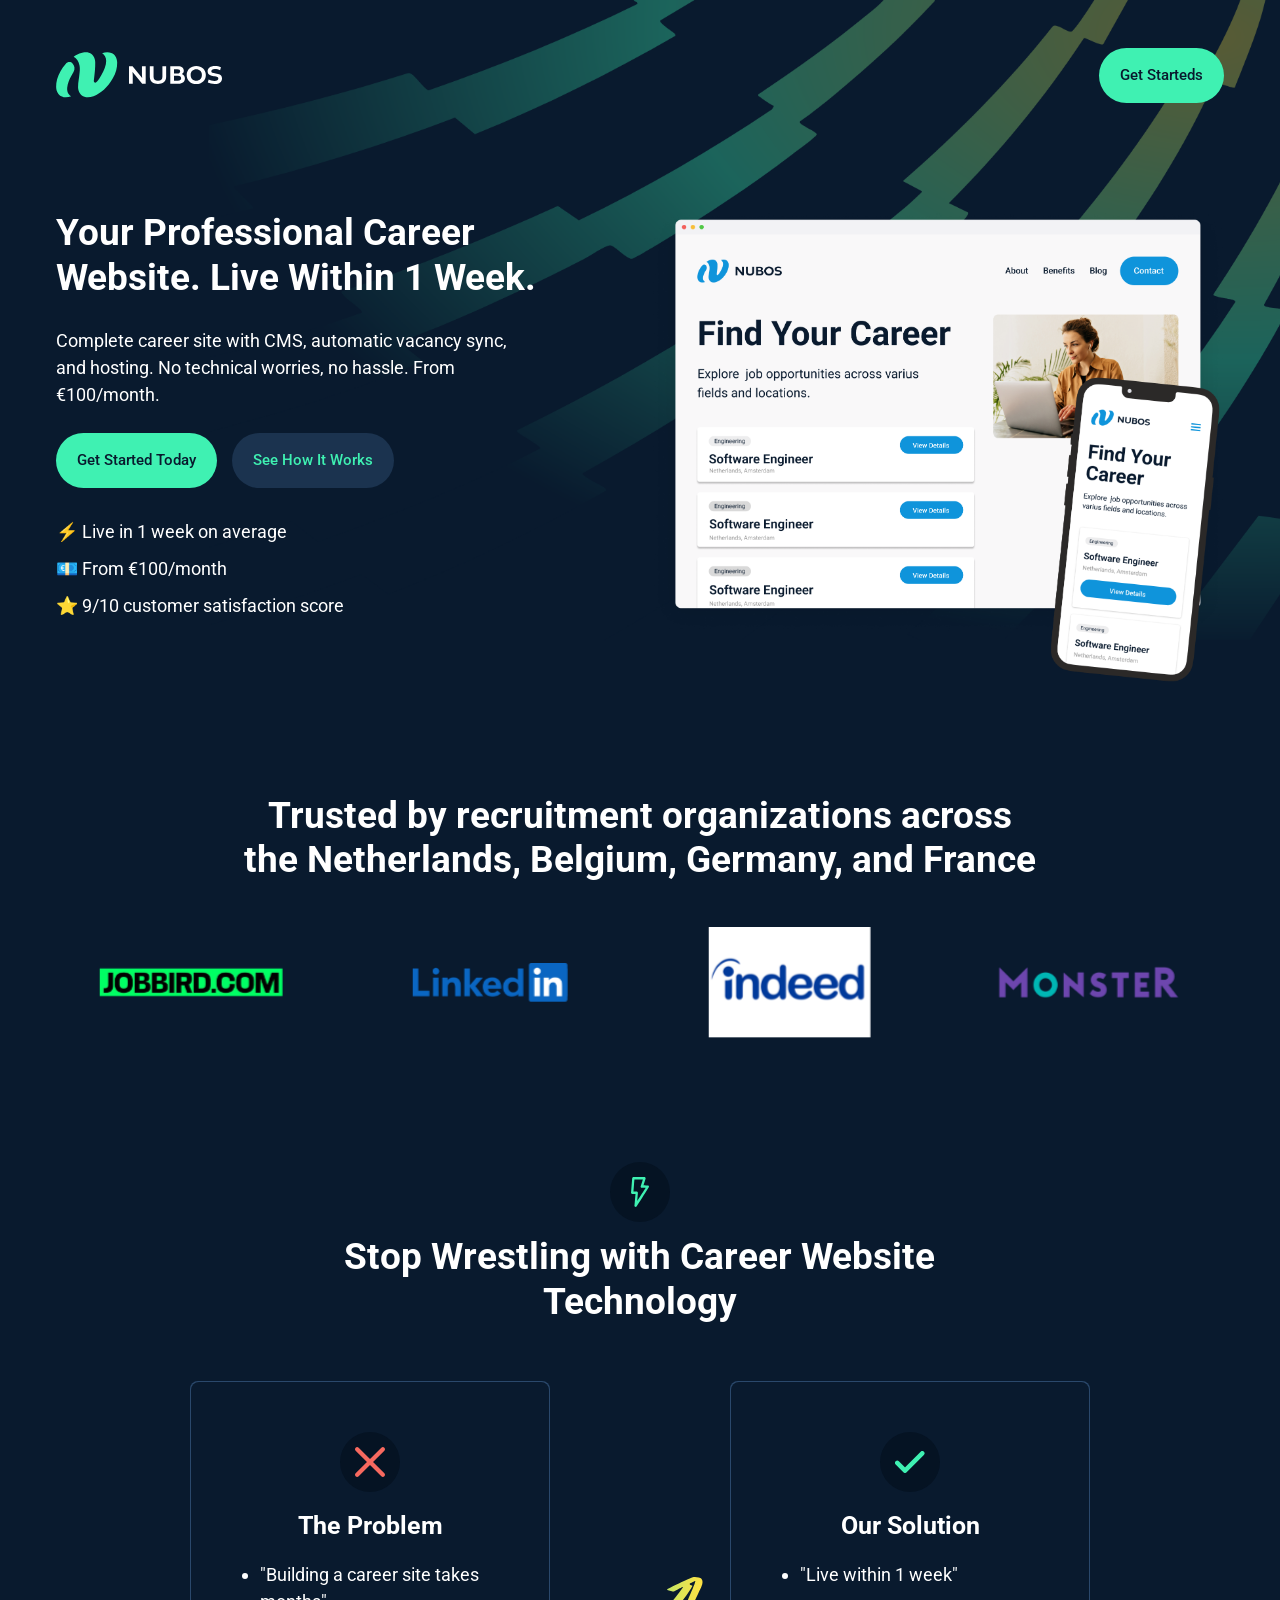
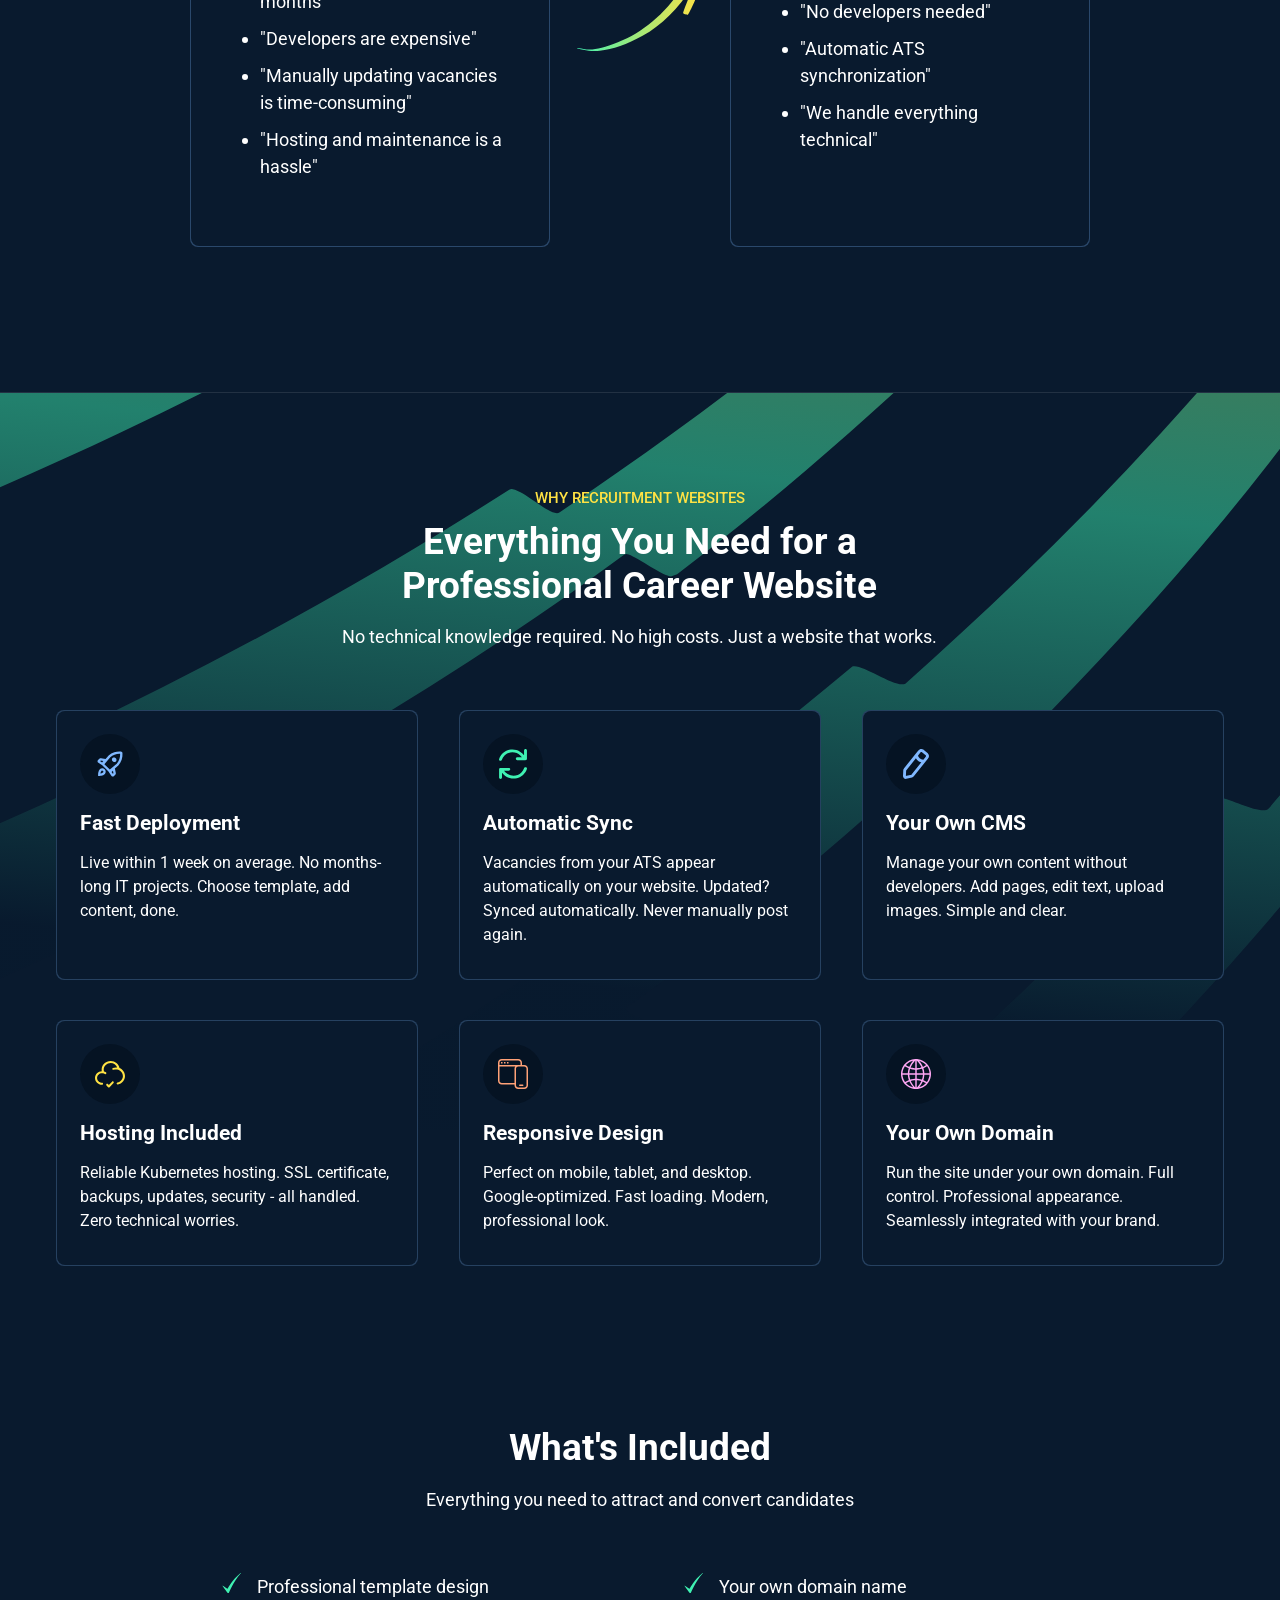
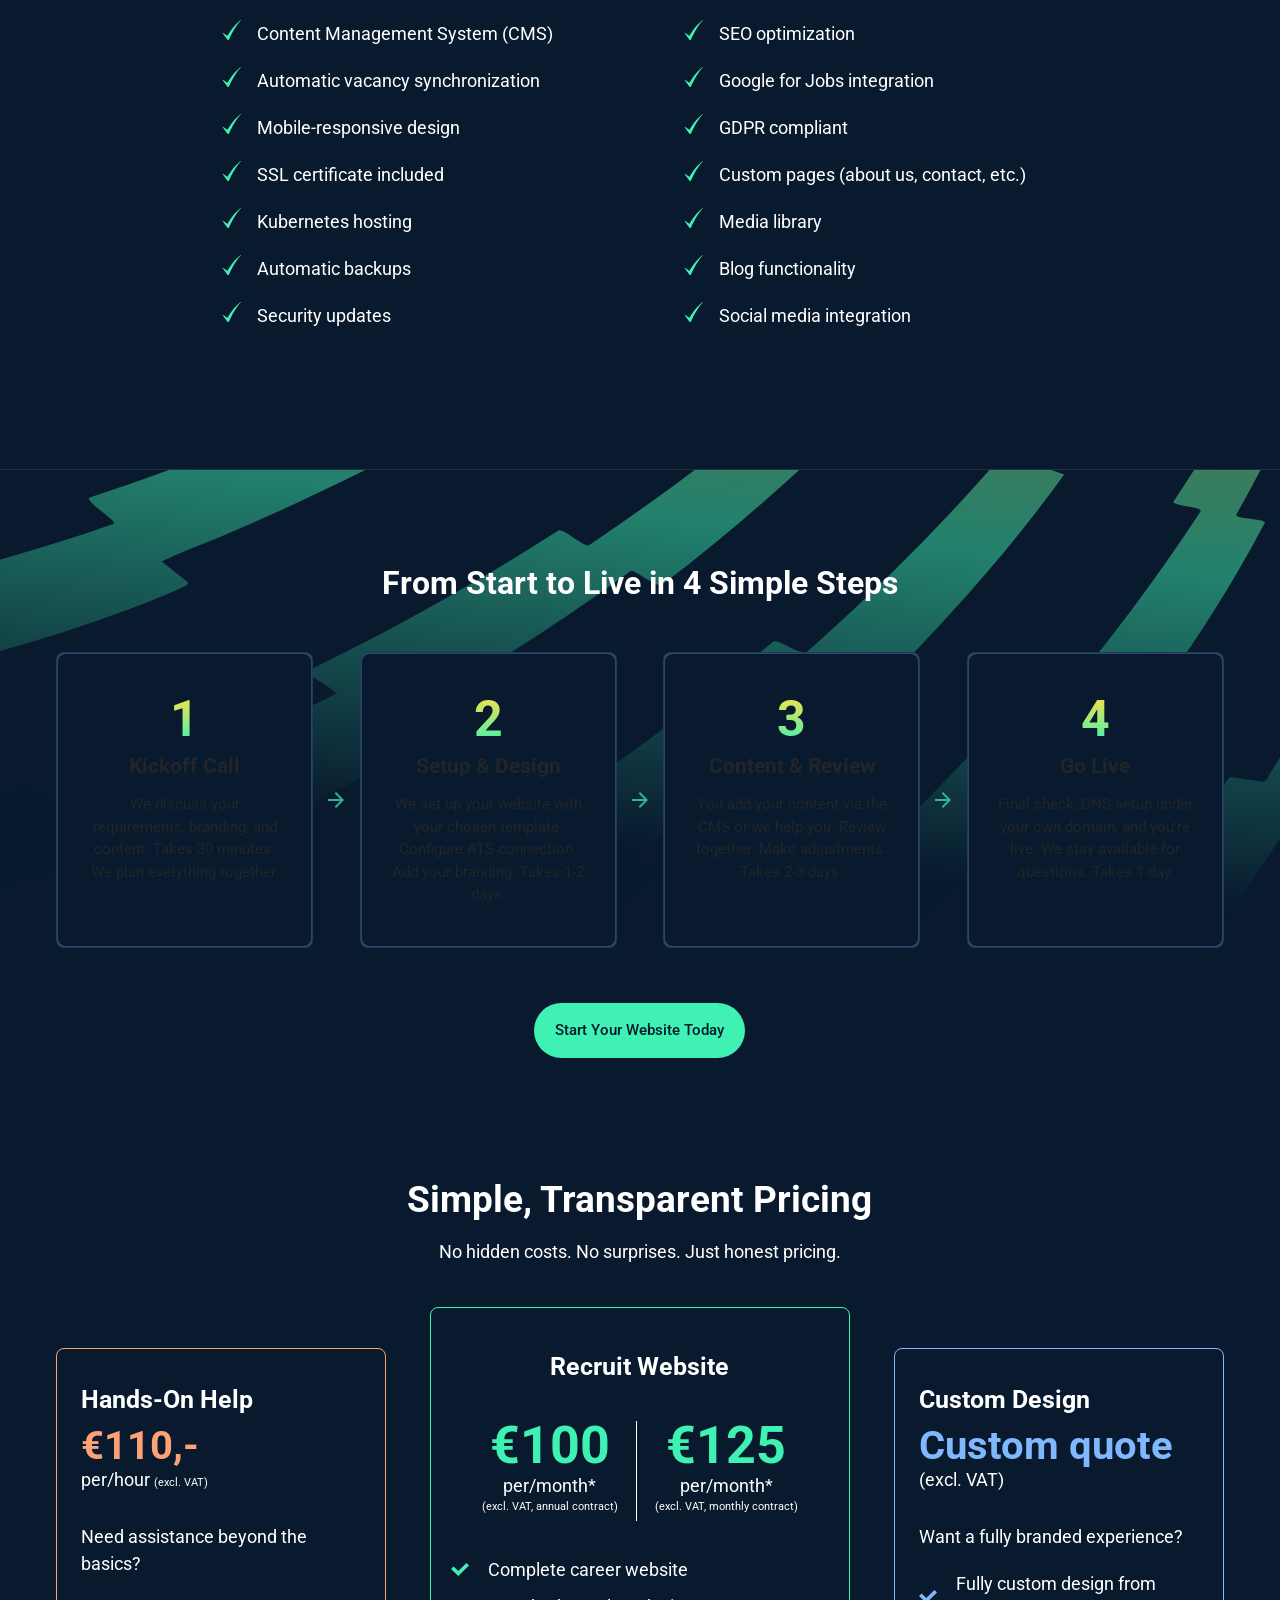
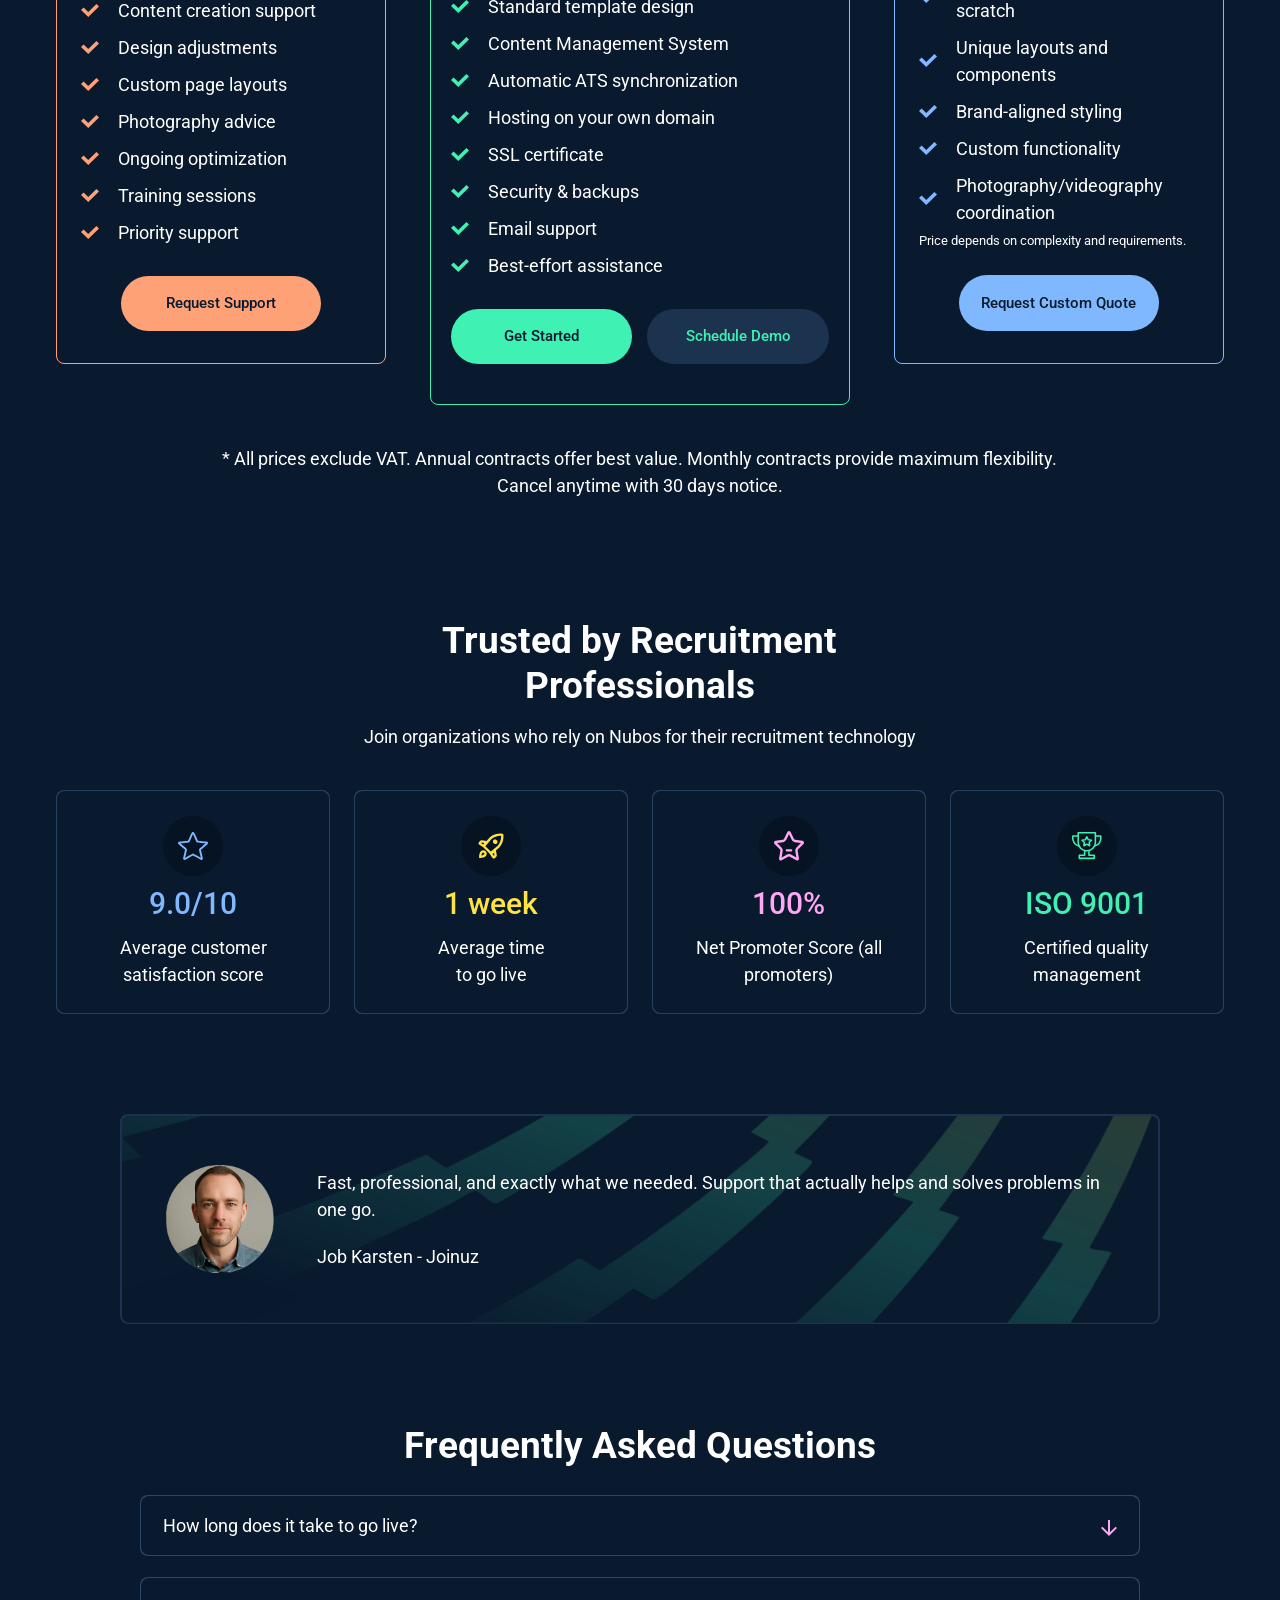
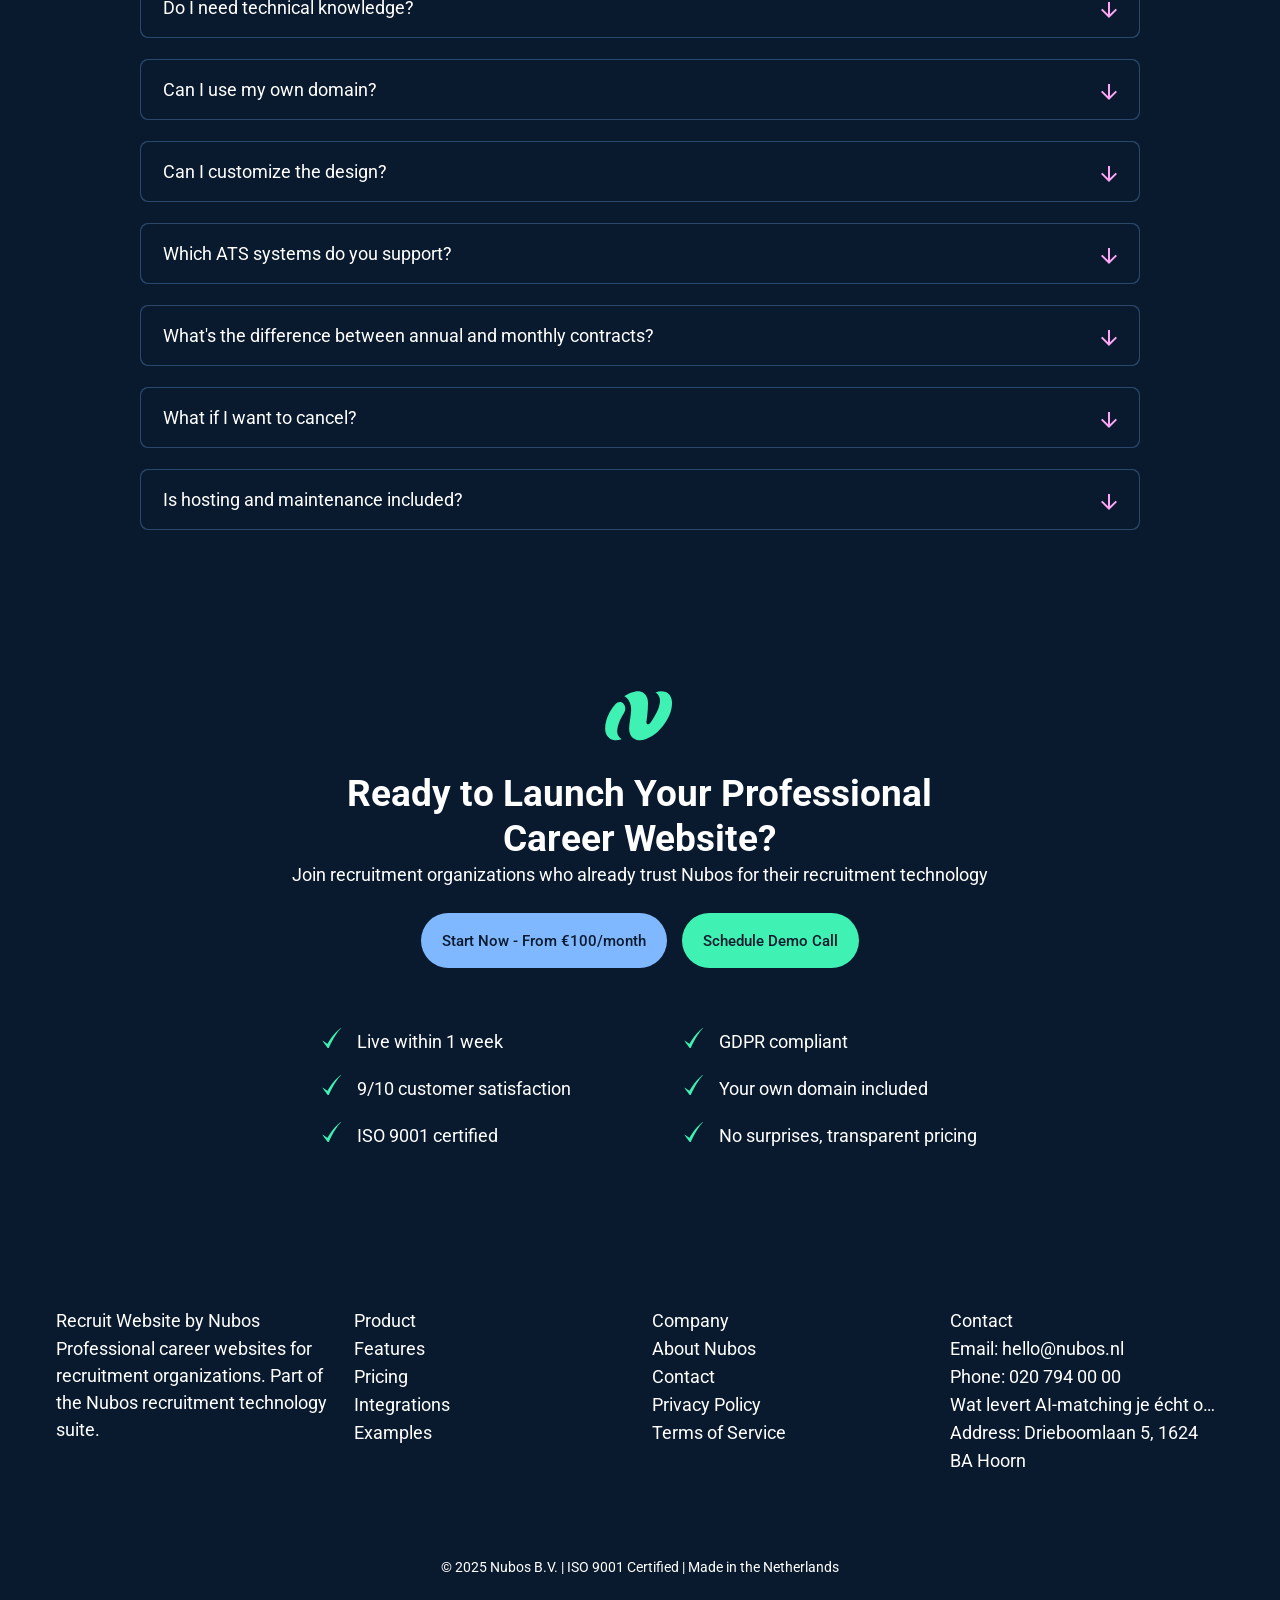
<file: docs/index.html>
<!DOCTYPE html>
<html lang="uk">
<head>
	<meta charset="utf-8">
    <meta name="viewport" content="width=device-width, initial-scale=1">
	<meta http-equiv="X-UA-Compatible" content="ie=edge">
	<title>Nubos</title>
	
	<meta name="description" content="">
	<meta name="keywords" content="">
	<meta name="author" content="">
	<meta name="robots" content="index, follow">	
	<link rel="preconnect" href="https://fonts.googleapis.com">
<link rel="preconnect" href="https://fonts.gstatic.com" crossorigin>
<link href="https://fonts.googleapis.com/css2?family=Roboto:ital,wght@0,100..900;1,100..900&display=swap" rel="stylesheet">

	<link href="https://fonts.cdnfonts.com/css/helvetica-neue-55" rel="stylesheet">
	<link href="https://cdn.jsdelivr.net/npm/bootstrap@5.0.2/dist/css/bootstrap.min.css" rel="stylesheet" integrity="sha384-EVSTQN3/azprG1Anm3QDgpJLIm9Nao0Yz1ztcQTwFspd3yD65VohhpuuCOmLASjC" crossorigin="anonymous">
	<!-- Preload critical resources -->
	<link rel="preload" href="css/libs.min.css" as="style">
	<link rel="preload" href="css/style.min.css" as="style">
	
	<link rel="stylesheet" href="css/libs.min.css">
	<link rel="stylesheet" href="css/style.min.css">
	<link rel="stylesheet" href="https://cdn.jsdelivr.net/npm/swiper@11/swiper-bundle.min.css">

</head>
<body>

	<!-- Header -->
	<header class="header">
		<div class="container">

			<div class="logo">
				<a href="index.html">
					<img src="img/logo-icon.svg" alt="logoicon" width="63" height="46" class="logo-icon">
					<img src="img/logo-text.svg" alt="logo text" class="logo-text" width="93" height="18">
				</a>
			</div>
			
			<div class="header-content">
			
			
			<a href="" class="button button--contact open-modal">Get Starteds</a>
		
	</header>



<main class="main">


	<!-- start hero section -->
	<section class="hero-section hero-section--2">
		<div class="container">

		<div class="hero-section__content">

			<div class="row">
				<div class="col-lg-6">
					<div class="hero-section__content-inner">
					
					
			
					
							<h1 class="h2">Your Professional Career Website. Live Within 1 Week.</h1>
			
								<p>Complete career site with CMS, automatic vacancy sync, and hosting. No technical worries, no hassle. From €100/month.</p>
						
					
			
								<div class="buttons-wrapper">
									<a href="#" class="button open-modal">Get Started Today</a>
									<a href="#how-it-works" class="button button--secondary">See How It Works</a>
								</div>

								<ul class="hero-list">
									<li> ⚡ Live in 1 week on average</li>
									<li>💶 From €100/month</li>
									<li>⭐ 9/10 customer satisfaction score</li>
								</ul>
			
					
					</div>
				</div>

				<div class="col-lg-6">
					<img src="img/image-hero.png" alt="" class="hero-image illustration">
				</div>
			</div>

			

		

		</div>
	</section>
	<!-- end hero section -->

		<!-- start info cards section -->
		<section class="section logos-section">

			<div class="section-header">
				
					<h2 class="h2">
						Trusted by recruitment organizations across the Netherlands, Belgium, Germany, and France
					</h2>
				
			</div>

		<div class="logos-row">
			<div class="container">
				<div class="swiper logos-swiper">
					<div class="swiper-wrapper">
						<div class="swiper-slide">
							<div class="logo-wrapper">
								<img src="img/i1.svg" alt="logo" class="logo-image">
							</div>
							
						</div>
						<div class="swiper-slide">
							<div class="logo-wrapper">
								<img src="img/i2.svg" alt="logo" class="logo-image">
							</div>
							
						</div>
						<div class="swiper-slide">
							<div class="logo-wrapper">
								<img src="img/i3.svg" alt="logo" class="logo-image">
							</div>
							
						</div>
						<div class="swiper-slide">
							<div class="logo-wrapper">
								<img src="img/i4.svg" alt="logo" class="logo-image">
							</div>
							
						</div>
						<div class="swiper-slide">
							<div class="logo-wrapper">
								<img src="img/i5.svg" alt="logo" class="logo-image">
							</div>
							
						</div>
						
						
					</div>
				</div>
			</div>
		</div>
		</section>
		<!-- end info cards section -->

		<!-- start Solution Section  -->
	<section class="section problem-solution">
		<div class="container">
			<div class="section-header">
				<div class="icon-wrapper">
					<img src="img/lightning.svg" alt="lightning icon" class="icon-image">
				</div>
				<h2 class="h2">
					Stop Wrestling with Career Website Technology
				</h2>
				
				
			</div>
		</div>

		<div class="benefits__list">
			<div class="container container--xxs">
				<div class="benefits__row">

					<div class="benefits__card">
						<div class="benefits__card-wrapper">
<div class="icon-wrapper">
	
							<img src="img/cross.svg" alt="info card image" class="icon-image">
						</div>

						<h3 class="h3">
							The Problem
						</h3>

						<ul>
							<li>
								"Building a career site takes months"
							</li>

							<li>
								 "Developers are expensive"
							</li>

							<li>
								"Manually updating vacancies is time-consuming"
							</li>

							<li>
								"Hosting and maintenance is a hassle"
							</li>
						</ul>
						</div>
						
					</div>

					<div class="devider">
						<img src="img/devider2.svg" alt="">
						
					</div>

					<div class="benefits__card">

						<div class="benefits__card-wrapper">
							<div class="icon-wrapper">
							<img src="img/tick.svg" alt="info card image" class="icon-image">
							
						</div>

						<h3 class="h3">
							Our Solution
						</h3>

						<ul>
							<li>
								"Live within 1 week"
							</li>
							<li>"No developers needed"</li>
							<li>"Automatic ATS synchronization"</li>
							<li>"We handle everything technical"</li>
						</ul>

						</div>
						
					</div>
				</div>

		
			</div>
		</div>
	</section>
	<!-- end Solution Section -->

		<!-- start benefits style -->
		 <section class="benefits section">
			<div class="container">
				<div class="section-header">
					<div class="sub-title">
						WHY RECRUITMENT WEBSITES
					</div>
					<h2 class="h2">
						Everything You Need for a Professional Career Website
					</h2>
					<div class="section-header__text">
						No technical knowledge required. No high costs. Just a website that works.
					</div>
					
				</div>
			</div>

			

			


<div class="info-cards-section section">
	<div class="container">


		<div class="info-cards-row">

			<div class="info-card">

				<div class="info-card__wrapper">
					<div class="icon-wrapper">
						
					<img src="img/b1.svg" alt="info card image" class="icon-image">
				</div>
				
				<h4 class="h4">
					Fast Deployment
				</h4>

				<p>Live within 1 week on average. No months-long IT projects. Choose template, add content, done.</p>
				</div>
				
			</div>

			<div class="info-card">
				<div class="info-card__wrapper">
					<div class="icon-wrapper">
						
					<img src="img/b2.svg" alt="info card image" class="icon-image">
				</div>
				
				<h4 class="h4">
					Automatic Sync
				</h4>

				<p>Vacancies from your ATS appear automatically on your website. Updated? Synced automatically. Never manually post again.</p>
				</div>
				
			</div>

			<div class="info-card">
				<div class="info-card__wrapper">
					<div class="icon-wrapper">
						
					<img src="img/b3.svg" alt="info card image" class="icon-image">
				</div>
				
				<h4 class="h4">
					Your Own CMS
				</h4>

				<p>Manage your own content without developers. Add pages, edit text, upload images. Simple and clear.</p>
				</div>
				
			</div>

			<div class="info-card">
				<div class="info-card__wrapper">
					<div class="icon-wrapper">
						
					<img src="img/b4.svg" alt="info card image" class="icon-image">
				</div>
				
				<h4 class="h4">
					Hosting Included
				</h4>

				<p>Reliable Kubernetes hosting. SSL certificate, backups, updates, security - all handled. Zero technical worries.</p>
				</div>
				
			</div>

			<div class="info-card">
				<div class="info-card__wrapper">
					<div class="icon-wrapper">
						
					<img src="img/b5.svg" alt="info card image" class="icon-image">
				</div>
				
				<h4 class="h4">
					Responsive Design
				</h4>

				<p>Perfect on mobile, tablet, and desktop. Google-optimized. Fast loading. Modern, professional look.</p>
				</div>
				
			</div>

			<div class="info-card">
				<div class="info-card__wrapper">
					<div class="icon-wrapper">
						
					<img src="img/b6.svg" alt="info card image" class="icon-image">
				</div>
				
				<h4 class="h4">
					Your Own Domain
				</h4>

				<p>Run the site under your own domain. Full control. Professional appearance. Seamlessly integrated with your brand.</p>
				</div>
				
			</div>

		</div>

		
	</div>
</div>

		</section>
		<!-- end benefits section -->



	 <section class="section features">
			<div class="container container--xxs">

		<div class="section-header">
	
			<h2 class="h2">
				What's Included
			</h2>

			<div class="section-header__text">
				Everything you need to attract and convert candidates
			</div>
			
			
		</div>

		<div class="row">
			
			<div class="col-lg-6">

				<ul class="whats-included-list">
					<li>
						Professional template design
					</li>

					<li>
						Content Management System (CMS)
					</li>

					<li>
						Automatic vacancy synchronization
					</li>

					<li>
						Mobile-responsive design
					</li>

					<li>
						SSL certificate included
					</li>

					<li>
						Kubernetes hosting
					</li>

					<li>
						Automatic backups
					</li>

					<li>
						Security updates
					</li>				
				</ul>


				


			</div>

			<div class="col-lg-6">
				<ul class="whats-included-list">
					<li>
						Your own domain name
					</li>

					<li>
						SEO optimization
					</li>

					<li>
						Google for Jobs integration
					</li>

					<li>
						GDPR compliant
					</li>

					<li>
						Custom pages (about us, contact, etc.)
					</li>

					<li>
						Media library
					</li>

					<li>
						Blog functionality
					</li>

					<li>
						Social media integration
					</li>

				
				</ul>
			</div>

		</div>

		</div>

		</section>



<!-- start cards section  -->
 <section class="steps-section benefits section" id="how-it-works">
	<div class="container">

		<div class="section-header">
			<h2 class="h2 h2--s">
				From Start to Live in 4 Simple Steps
			</h2>
			
		</div>
</div>
<div class="container container--cards">
		<div class="cards-row">

			<a href="#" class="card">
				<div class="card__content">
					<div class="card-text-content">
						<div class="step-number">			
							1
						</div>
					<h4 class="h4">
						Kickoff Call
					</h4>
					<p>
						We discuss your requirements, branding, and content. Takes 30 minutes. We plan everything together.
					</p>
					</div>
					

					
				</div>
			</a>
			<img src="img/arrow-right.svg" alt="arrow right" class="card__arrow">
			<a href="#" class="card">
				<div class="card__content">
					<div class="card-text-content">
						<div class="step-number">			
							2
						</div>
					<h4 class="h4">
						Setup & Design
					</h4>
					<p>
						We set up your website with your chosen template. Configure ATS connection. Add your branding. Takes 1-2 days.
					</p>
</div>
					
				</div>
			</a>
			<img src="img/arrow-right.svg" alt="arrow right" class="card__arrow">
			<a href="#" class="card">
				<div class="card__content">
					<div class="card-text-content">
						<div class="step-number">			
							3
						</div>
					<h4 class="h4">
						Content & Review
					</h4>
					<p>
						You add your content via the CMS or we help you. Review together. Make adjustments. Takes 2-3 days. 
					</p>
</div>
					
				</div>
			</a>
			<img src="img/arrow-right.svg" alt="arrow right" class="card__arrow">
			<a href="#" class="card">
				<div class="card__content">
					<div class="card-text-content">
						<div class="step-number">			
							4
						</div>
					<h4 class="h4">
						Go Live
					</h4>
					<p>
						Final check, DNS setup under your own domain, and you're live. We stay available for questions. Takes 1 day.
					</p>
</div>
					
				</div>
			</a>

		</div>

		<div class="buttons-wrapper buttons-wrapper--center">
<a href="" class="button open-modal">
			Start Your Website Today
		</a>
		</div>

		
	</div>
</section> 
<!-- end steps section  -->

<!-- start plans section -->
 <section class="plans section">
	<div class="container">
		<div class="section-header">
			<h2 class="h2">
				Simple, Transparent Pricing
			</h2>
			<div class="section-header__text">
				No hidden costs. No surprises. Just honest pricing.
			</div>
		</div>

		<div class="plans__list">

			<div class="plans__item plans__item--orange">

				<div class="plans__item-header">
					<div class="plan__title">
						Hands-On Help
				</div>

				<div class="plan__value">
					€110,-
				</div>

				<div class="sub">
					per/hour <span class="note">(excl. VAT)</span>
				</div>
				</div>

				

				<div class="plans__item-content">
<div class="plans-description">
					Need assistance beyond the basics?
				</div>
					<div class="plans__item-row">
						Content creation support
					</div>

					<div class="plans__item-row">
						Design adjustments
					</div>

					<div class="plans__item-row">
						Custom page layouts
					</div>

					<div class="plans__item-row">
						Photography advice
					</div>

					<div class="plans__item-row">
						Ongoing optimization
					</div>

					<div class="plans__item-row">
						Training sessions
					</div>

					<div class="plans__item-row">
						Priority support
					</div>

		

				</div>

				<a href="" class="button button--orange open-modal">
					Request Support
				</a>
				

			</div>



			<div class="plans__item plans__item--popular">

				<div class="plans__item-header">
					<div class="plan__title">
						Recruit Website
				</div>

				<div class="price-row">

					<div class="price-row-item">
						<div class="plan__value">
					€100
				</div>

				<div class="sub">
					per/month* 
				</div>
				<div class="note">(excl. VAT, annual contract)</div>
					</div>

					<div class="line-devider">
						
					</div>

					<div class="price-row-item">
						<div class="plan__value">
					€125
				</div>

				<div class="sub">
					per/month* 
				</div>
				<div class="note">(excl. VAT, monthly contract)</div>
					</div>
					</div>

				

				
				
				
				</div>

				<div class="plans__item-content">

					

					<div class="plans__item-row">
						Complete career website
					</div>

					<div class="plans__item-row">
						Standard template design
					</div>

					<div class="plans__item-row">
						Content Management System
					</div>

					<div class="plans__item-row">
						Automatic ATS synchronization
					</div>

					<div class="plans__item-row">
						Hosting on your own domain
					</div>

					<div class="plans__item-row">
						SSL certificate
					</div>

					<div class="plans__item-row">
						Security & backups
					</div>

					<div class="plans__item-row">
						Email support
					</div>

					<div class="plans__item-row">
						Best-effort assistance
					</div>

				</div>

				<div class="buttons-wrapper">
<a href="" class="button open-modal">
	Get Started
				</a>
				<a href="" class="button button--secondary open-modal">
					Schedule Demo
								</a>
				</div>
				
				

			</div>



			<div class="plans__item plans__item--blue">

				<div class="plans__item-header">
					<div class="plan__title">
						Custom Design
				</div>

				<div class="plan__value">
					Custom quote 
				</div>

				<div class="sub">
					(excl. VAT)
				</div>
				</div>

				<div class="plans__item-content">

					<div class="plans-description">
						Want a fully branded experience?
					</div>
					<div class="plans__item-row">
						Fully custom design from scratch
					</div>

					<div class="plans__item-row">
						Unique layouts and components
					</div>

					<div class="plans__item-row">
						Brand-aligned styling
					</div>

					<div class="plans__item-row">
						Custom functionality
					</div>

					<div class="plans__item-row">
						Photography/videography coordination
					</div>

					<div class="plans-description plans-description--2">
						Price depends on complexity and requirements.
					</div>
				</div>

				

				<a href="" class="button button--blue open-modal">
					Request Custom Quote
				</a>
				

			</div>

		</div>

		<p class="text-center plans-description--3">
			* All prices exclude VAT. Annual contracts offer best value. Monthly contracts provide maximum flexibility. Cancel anytime with 30 days notice.
		</p>

		

	</div>
</section> 
<!-- end plans section -->

<!-- start statistic page -->
 <section class="statistic section statistic--2">
	<div class="container">

		<div class="section-header">
	
			<h2 class="h2">
				Trusted by Recruitment Professionals
			</h2>

			<div class="section-header__text">
				Join organizations who rely on Nubos for their recruitment technology
			</div>
			
			
		</div>

		<div class="row">

			<div class="col-lg-3 col-md-6 col-sm-6">
				<div class="statistic-item statistic-item--blue">

					<div class="statistic-item__wrapper">

						<div class="icon-wrapper">
						
							<img src="img/star2.svg" alt="info card image" class="icon-image">
						</div>
					<div class="statistic__value">
						9.0/10
					</div>
					<p>Average customer satisfaction score</p></div>
				</div>
			</div>

			<div class="col-lg-3 col-md-6 col-sm-6">
				<div class="statistic-item statistic-item--yellow">
					<div class="statistic-item__wrapper">
						<div class="icon-wrapper">
						
							<img src="img/b1-2.svg" alt="info card image" class="icon-image">
						</div>
						<div class="statistic__value">
							1 week
					</div>
					<p>Average time <br>to go live</p>
					</div>
					
				</div>
			</div>

			<div class="col-lg-3 col-md-6 col-sm-6">
				<div class="statistic-item statistic-item--purple">
					<div class="statistic-item__wrapper">
						<div class="icon-wrapper">
						
							<img src="img/score.svg" alt="info card image" class="icon-image">
						</div>
						<div class="statistic__value">
						100%
					</div>
					<p>Net Promoter Score (all promoters)</p>
					</div>
					
				</div>
			</div>

			<div class="col-lg-3 col-md-6 col-sm-6">
				<div class="statistic-item statistic-item--green">
					<div class="statistic-item__wrapper">
						<div class="icon-wrapper">
						
							<img src="img/rewards.svg" alt="info card image" class="icon-image">
						</div>
						<div class="statistic__value">
						ISO 9001
					</div>
					<p>Certified quality management</p>
					</div>
					
				</div>
			</div>

		</div>
	</div>
</section> 
<!-- end statistic page -->


<!-- start quote section -->
<section class="testimonials">
	<div class="container container--xs">
		<div class="testimonials__content">

			<div class="testimonials__content-wrapper">
				<img src="img/JobKarsten.png" alt="" class="testimonials__photo">

				<div class="testimonials__text-wrapper">
					<div class="testimonials__text">
						Fast, professional, and exactly what we needed. Support that actually helps and solves problems in one go.
					</div>
					<div class="testimonials__name">
						Job Karsten - Joinuz
					</div>
				</div>
			</div>
			
		</div>
	</div>
</section>
<!-- start quote section -->


<!-- start faq section -->
<section class="faq section">
	<div class="container container--s">
		<h2 class="h2 h2--center">
			Frequently Asked Questions
		</h2>

		<div class="faq__list">

			<div class="faq__item">
				<div class="faq__item-wrapper">
					<div class="faq__item-header">
					<div class="faq__item-title">
						How long does it take to go live?
					</div>
					<div class="faq__item-btn">
						<img src="img/arrow-down.svg" alt="">
					</div>
				</div>

				<div class="faq__item-text">
					Lorem ipsum dolor sit amet consectetur, On average within 1 week. Depends on how quickly you provide content and approve the design.
				</div>
				</div>
				
			</div>

			<div class="faq__item">
				<div class="faq__item-wrapper">
					<div class="faq__item-header">
					<div class="faq__item-title">
						Do I need technical knowledge?

					</div>
					<div class="faq__item-btn">
						<img src="img/arrow-down.svg" alt="">
					</div>
				</div>

				<div class="faq__item-text">
					No. The CMS is intuitive and easy to use. We provide documentation and training. Need extra help? We offer hands-on support.
				</div>
				</div>
				
			</div>

			<div class="faq__item">
				<div class="faq__item-wrapper">
					<div class="faq__item-header">
					<div class="faq__item-title">
						Can I use my own domain?
					</div>
					<div class="faq__item-btn">
						<img src="img/arrow-down.svg" alt="">
					</div>
				</div>

				<div class="faq__item-text">
					Yes! The website runs under your own domain (e.g., careers.yourcompany.com or jobs.yourcompany.com). We help with DNS setup.
				</div>
				</div>
				
			</div>

			<div class="faq__item">
				<div class="faq__item-wrapper">
					<div class="faq__item-header">
					<div class="faq__item-title">
						Can I customize the design?
					</div>
					<div class="faq__item-btn">
						<img src="img/arrow-down.svg" alt="">
					</div>
				</div>

				<div class="faq__item-text">
					Absolutely. Standard templates can be adjusted with our hands-on help service. Want something completely unique? We offer full custom design - request a quote.
				</div>
				</div>
				
			</div>

			<div class="faq__item">
				<div class="faq__item-wrapper">
					<div class="faq__item-header">
					<div class="faq__item-title">
						Which ATS systems do you support?
					</div>
					<div class="faq__item-btn">
						<img src="img/arrow-down.svg" alt="">
					</div>
				</div>

				<div class="faq__item-text">
					We support 15+ ATS systems including Otys, Carerix, Bullhorn, Recruitee, and more. Check our integrations page or ask us.
				</div>
				</div>
				
			</div>

			<div class="faq__item">
				<div class="faq__item-wrapper">
					<div class="faq__item-header">
					<div class="faq__item-title">
						What's the difference between annual and monthly contracts?
					</div>
					<div class="faq__item-btn">
						<img src="img/arrow-down.svg" alt="">
					</div>
				</div>

				<div class="faq__item-text">
					Annual contracts are €100/month (€1,200/year), monthly contracts are €125/month. Both include everything - the difference is just commitment period.
				</div>
				</div>
				
			</div>

			<div class="faq__item">
				<div class="faq__item-wrapper">
					<div class="faq__item-header">
					<div class="faq__item-title">
						What if I want to cancel?
					</div>
					<div class="faq__item-btn">
						<img src="img/arrow-down.svg" alt="">
					</div>
				</div>

				<div class="faq__item-text">
					No problem. Cancel with 30 days notice. Your content and data remain yours. We'll help with export if needed.
				</div>
				</div>
				
			</div>

			<div class="faq__item">
				<div class="faq__item-wrapper">
					<div class="faq__item-header">
					<div class="faq__item-title">
						Is hosting and maintenance included?
					</div>
					<div class="faq__item-btn">
						<img src="img/arrow-down.svg" alt="">
					</div>
				</div>

				<div class="faq__item-text">
					Yes, everything is included: hosting under your domain, SSL certificate, backups, security updates, and maintenance. No extra costs.
				</div>
				</div>
				
			</div>

		</div>
	</div>
</section>
<!-- end faq section -->


<!-- start form section -->


</main>
	
<!-- start modal -->
<div class="modal-window hidden">

	<div class="close-modal-window">
	
		<img src="img/close.svg" alt="close modal window" class="close-modal-window__image">
	</div>

	<section class="form-section">
		<div class="">
			<div class="form-wrapper">
	
				<div class="form-header"><h2 class="h2">
					Let's Get Started
				</h2>
				<p>
					Fill in your details and we'll contact you within 24 hours
				</p></div>
				
	
				<form action="" class="form">
	
					<div class="form-row">
	
						<div class="input-wrapper">
							<label for="" class="label">Your name*</label>
							<input type="text" class="input">
						</div>
	
						<div class="input-wrapper">
							<label for="" class="label">Company name*</label>
							<input type="text" class="input">
						</div>
	
					</div>
	
	
					<div class="form-row">
	
						<div class="input-wrapper">
						<label for="" class="label">Email</label>
						<input type="text" class="input">
					</div>
	
					<div class="input-wrapper">
						<label for="" class="label">Phone number*</label>
						<input type="text" class="input">
					</div>
					</div>
					
	
					<div class="input-wrapper">
						<label for="" class="label">Current ATS*</label>
						<select name="" id="" class="select">
							<option value="">Select your ATS</option>
							<option value="">Otys
							</option>
							<option value="">Carerix
							</option>
							<option value="">Bullhorn
							</option>
	
							<option value="">Recruitee
							</option>
	
							<option value="">Other
							</option>
	
							<option value="">None / Don't have an ATS yet
							</option>
						</select>
						
					</div>
	
					<div class="input-wrapper">
						<label for="" class="label">Interested in:</label>
	
					<div class="form-checkbox-wrapper">
	<div class="checkbox-row">
	
							<div class="checkbox-wrapper">
								<input type="checkbox" id="checkbox-1" class="checkbox-input">
								<label for="checkbox-1" class="checkbox-label"></label>
								<label for="checkbox-1">Standard website (from €100/month)</label>
							</div>
					</div>
	
					<div class="checkbox-row">
	
						<div class="checkbox-wrapper">
							<input type="checkbox" id="checkbox-2" class="checkbox-input">
							<label for="checkbox-2" class="checkbox-label"></label>
							<label for="checkbox-2">Hands-on help & support</label>
						</div>
				</div>
	
				
				<div class="checkbox-row">
	
					<div class="checkbox-wrapper">
						<input type="checkbox" id="checkbox-3" class="checkbox-input">
						<label for="checkbox-3" class="checkbox-label"></label>
						<label for="checkbox-3">Custom design</label>
					</div>
			</div>
					</div>
	
					
	
					</div>
	
					<div class="input-wrapper">
						<label for="" class="label">Message*</label>
						<textarea type="text" placeholder="Tell us about your needs (optional)" class="textarea"></textarea>
					</div>
	
					<div class="input-wrapper">
						<div class="checkbox-row">
	
							<div class="checkbox-wrapper">
								<input type="checkbox" id="checkbox-4" class="checkbox-input">
								<label for="checkbox-4" class="checkbox-label"></label>
								<label for="checkbox-4">I agree to be contacted about Recruit Website</label>
							</div>
					</div>
					</div>
	
					<button class="button button--dark-blue">
						Send Request
					</button>
	
				</form>
	
			</div>
		</div>
	</section>
	<!-- end form section -->
</div>
<!-- end modal -->
	

	
	<!-- Footer -->
	<footer class="footer">
		<div class="container">

			<div class="cta">
				<img src="img/logo-icon.svg" alt="" class="cta__logo">
				<h2 class="h2">
					Ready to Launch Your Professional Career Website?
				</h2>
				<p>Join recruitment organizations who already trust Nubos for their recruitment technology</p>

				<div class="buttons-wrapper buttons-wrapper--center">
					<a href="" class="button button--blue open-modal">
						Start Now - From €100/month
					</a>
					<a href="" class="button open-modal">
						Schedule Demo Call
					</a>
				</div>

				<div class="whats-included-row">
					<div class="row">
					<div class="col-lg-6">
						<ul class="whats-included-list">
							<li>
					Live within 1 week
				</li>

				<li>
					9/10 customer satisfaction
				</li>

				<li>
					ISO 9001 certified
				</li>
						</ul>

					</div>

					<div class="col-lg-6">
						<ul class="whats-included-list">
								<li>
					GDPR compliant
				</li>

				<li>
					Your own domain included
				</li>

				<li>
					No surprises, transparent pricing
				</li>
						</ul>
					
					</div>
				</div>
				</div>

				

<ul class="whats-included-list">
				

				

							
			</ul>
				

			</div>

			


			<div class="footer__menu">
				<div class="row">

					<div class="col-md-3 col-sm-6">
						
						<div>
							Recruit Website by Nubos
						</div>

						<p>Professional career websites for recruitment organizations. Part of the Nubos recruitment technology suite.</p>

					</div>

					<div class="col-md-3 col-sm-6">
						<div>Product</div>
						<a href="">Features</a>
						<a href="">Pricing</a>
						<a href="">Integrations</a>
						<a href="">Examples</a>
					
					</div>

					<div class="col-md-3 col-sm-6">
						<div>Company</div>
						<a href="">About Nubos</a>
						<a href="">Contact</a>
						<a href="">Privacy Policy</a>
						<a href="">Terms of Service</a>
						
					
					</div>

					<div class="col-md-3 col-sm-6">
						<div>Contact</div>
						<a href="mailto:hello@nubos.nl">Email: hello@nubos.nl</a>
						<a href="tel:020 794 00 00">Phone: 020 794 00 00</a>
						<a href="">Wat levert AI-matching je écht o…</a>
						<a href="">Address: Drieboomlaan 5, 1624 BA Hoorn</a>
						





					</div>

				</div>
			</div>

		
			

			<div class="footer__bottom">
				© 2025 Nubos B.V. | ISO 9001 Certified | Made in the Netherlands
			</div>


		</div>
		
	</footer>

	
	
	
	<script src="js/libs.min.js"></script>
	<script>
		(function() {
			if (typeof Swiper === 'undefined') {
				var script = document.createElement('script');
				script.src = 'https://cdn.jsdelivr.net/npm/swiper@11/swiper-bundle.min.js';
				script.onload = function() {
					console.log('Swiper loaded from CDN');
					if (typeof window.initLogosSwiper === 'function') {
						window.initLogosSwiper();
					}
				};
				document.head.appendChild(script);
			}
		})();
	</script>
	<script src="js/main.js"></script>
</body>
</html>
</file>
<file: docs/css/libs.min.css>
/*! normalize.css v8.0.1 | MIT License | github.com/necolas/normalize.css */

/* Document
   ========================================================================== */

/**
 * 1. Correct the line height in all browsers.
 * 2. Prevent adjustments of font size after orientation changes in iOS.
 */

html {
  line-height: 1.15; /* 1 */
  -webkit-text-size-adjust: 100%; /* 2 */
}

/* Sections
   ========================================================================== */

/**
 * Remove the margin in all browsers.
 */

body {
  margin: 0;
}

/**
 * Render the `main` element consistently in IE.
 */

main {
  display: block;
}

/**
 * Correct the font size and margin on `h1` elements within `section` and
 * `article` contexts in Chrome, Firefox, and Safari.
 */

h1 {
  font-size: 2em;
  margin: 0.67em 0;
}

/* Grouping content
   ========================================================================== */

/**
 * 1. Add the correct box sizing in Firefox.
 * 2. Show the overflow in Edge and IE.
 */

hr {
  box-sizing: content-box; /* 1 */
  height: 0; /* 1 */
  overflow: visible; /* 2 */
}

/**
 * 1. Correct the inheritance and scaling of font size in all browsers.
 * 2. Correct the odd `em` font sizing in all browsers.
 */

pre {
  font-family: monospace, monospace; /* 1 */
  font-size: 1em; /* 2 */
}

/* Text-level semantics
   ========================================================================== */

/**
 * Remove the gray background on active links in IE 10.
 */

a {
  background-color: transparent;
}

/**
 * 1. Remove the bottom border in Chrome 57-
 * 2. Add the correct text decoration in Chrome, Edge, IE, Opera, and Safari.
 */

abbr[title] {
  border-bottom: none; /* 1 */
  text-decoration: underline; /* 2 */
  text-decoration: underline dotted; /* 2 */
}

/**
 * Add the correct font weight in Chrome, Edge, and Safari.
 */

b,
strong {
  font-weight: bolder;
}

/**
 * 1. Correct the inheritance and scaling of font size in all browsers.
 * 2. Correct the odd `em` font sizing in all browsers.
 */

code,
kbd,
samp {
  font-family: monospace, monospace; /* 1 */
  font-size: 1em; /* 2 */
}

/**
 * Add the correct font size in all browsers.
 */

small {
  font-size: 80%;
}

/**
 * Prevent `sub` and `sup` elements from affecting the line height in
 * all browsers.
 */

sub,
sup {
  font-size: 75%;
  line-height: 0;
  position: relative;
  vertical-align: baseline;
}

sub {
  bottom: -0.25em;
}

sup {
  top: -0.5em;
}

/* Embedded content
   ========================================================================== */

/**
 * Remove the border on images inside links in IE 10.
 */

img {
  border-style: none;
}

/* Forms
   ========================================================================== */

/**
 * 1. Change the font styles in all browsers.
 * 2. Remove the margin in Firefox and Safari.
 */

button,
input,
optgroup,
select,
textarea {
  font-family: inherit; /* 1 */
  font-size: 100%; /* 1 */
  line-height: 1.15; /* 1 */
  margin: 0; /* 2 */
}

/**
 * Show the overflow in IE.
 * 1. Show the overflow in Edge.
 */

button,
input { /* 1 */
  overflow: visible;
}

/**
 * Remove the inheritance of text transform in Edge, Firefox, and IE.
 * 1. Remove the inheritance of text transform in Firefox.
 */

button,
select { /* 1 */
  text-transform: none;
}

/**
 * Correct the inability to style clickable types in iOS and Safari.
 */

button,
[type="button"],
[type="reset"],
[type="submit"] {
  -webkit-appearance: button;
}

/**
 * Remove the inner border and padding in Firefox.
 */

button::-moz-focus-inner,
[type="button"]::-moz-focus-inner,
[type="reset"]::-moz-focus-inner,
[type="submit"]::-moz-focus-inner {
  border-style: none;
  padding: 0;
}

/**
 * Restore the focus styles unset by the previous rule.
 */

button:-moz-focusring,
[type="button"]:-moz-focusring,
[type="reset"]:-moz-focusring,
[type="submit"]:-moz-focusring {
  outline: 1px dotted ButtonText;
}

/**
 * Correct the padding in Firefox.
 */

fieldset {
  padding: 0.35em 0.75em 0.625em;
}

/**
 * 1. Correct the text wrapping in Edge and IE.
 * 2. Correct the color inheritance from `fieldset` elements in IE.
 * 3. Remove the padding so developers are not caught out when they zero out
 *    `fieldset` elements in all browsers.
 */

legend {
  box-sizing: border-box; /* 1 */
  color: inherit; /* 2 */
  display: table; /* 1 */
  max-width: 100%; /* 1 */
  padding: 0; /* 3 */
  white-space: normal; /* 1 */
}

/**
 * Add the correct vertical alignment in Chrome, Firefox, and Opera.
 */

progress {
  vertical-align: baseline;
}

/**
 * Remove the default vertical scrollbar in IE 10+.
 */

textarea {
  overflow: auto;
}

/**
 * 1. Add the correct box sizing in IE 10.
 * 2. Remove the padding in IE 10.
 */

[type="checkbox"],
[type="radio"] {
  box-sizing: border-box; /* 1 */
  padding: 0; /* 2 */
}

/**
 * Correct the cursor style of increment and decrement buttons in Chrome.
 */

[type="number"]::-webkit-inner-spin-button,
[type="number"]::-webkit-outer-spin-button {
  height: auto;
}

/**
 * 1. Correct the odd appearance in Chrome and Safari.
 * 2. Correct the outline style in Safari.
 */

[type="search"] {
  -webkit-appearance: textfield; /* 1 */
  outline-offset: -2px; /* 2 */
}

/**
 * Remove the inner padding in Chrome and Safari on macOS.
 */

[type="search"]::-webkit-search-decoration {
  -webkit-appearance: none;
}

/**
 * 1. Correct the inability to style clickable types in iOS and Safari.
 * 2. Change font properties to `inherit` in Safari.
 */

::-webkit-file-upload-button {
  -webkit-appearance: button; /* 1 */
  font: inherit; /* 2 */
}

/* Interactive
   ========================================================================== */

/*
 * Add the correct display in Edge, IE 10+, and Firefox.
 */

details {
  display: block;
}

/*
 * Add the correct display in all browsers.
 */

summary {
  display: list-item;
}

/* Misc
   ========================================================================== */

/**
 * Add the correct display in IE 10+.
 */

template {
  display: none;
}

/**
 * Add the correct display in IE 10.
 */

[hidden] {
  display: none;
}

/* Slider */
.slick-slider
{
    position: relative;

    display: block;
    box-sizing: border-box;

    -webkit-user-select: none;
       -moz-user-select: none;
        -ms-user-select: none;
            user-select: none;

    -webkit-touch-callout: none;
    -khtml-user-select: none;
    -ms-touch-action: pan-y;
        touch-action: pan-y;
    -webkit-tap-highlight-color: transparent;
}

.slick-list
{
    position: relative;

    display: block;
    overflow: hidden;

    margin: 0;
    padding: 0;
}
.slick-list:focus
{
    outline: none;
}
.slick-list.dragging
{
    cursor: pointer;
    cursor: hand;
}

.slick-slider .slick-track,
.slick-slider .slick-list
{
    -webkit-transform: translate3d(0, 0, 0);
       -moz-transform: translate3d(0, 0, 0);
        -ms-transform: translate3d(0, 0, 0);
         -o-transform: translate3d(0, 0, 0);
            transform: translate3d(0, 0, 0);
}

.slick-track
{
    position: relative;
    top: 0;
    left: 0;

    display: block;
    margin-left: auto;
    margin-right: auto;
}
.slick-track:before,
.slick-track:after
{
    display: table;

    content: '';
}
.slick-track:after
{
    clear: both;
}
.slick-loading .slick-track
{
    visibility: hidden;
}

.slick-slide
{
    display: none;
    float: left;

    height: 100%;
    min-height: 1px;
}
[dir='rtl'] .slick-slide
{
    float: right;
}
.slick-slide img
{
    display: block;
}
.slick-slide.slick-loading img
{
    display: none;
}
.slick-slide.dragging img
{
    pointer-events: none;
}
.slick-initialized .slick-slide
{
    display: block;
}
.slick-loading .slick-slide
{
    visibility: hidden;
}
.slick-vertical .slick-slide
{
    display: block;

    height: auto;

    border: 1px solid transparent;
}
.slick-arrow.slick-hidden {
    display: none;
}

/**
 * Swiper 12.0.3
 * Most modern mobile touch slider and framework with hardware accelerated transitions
 * https://swiperjs.com
 *
 * Copyright 2014-2025 Vladimir Kharlampidi
 *
 * Released under the MIT License
 *
 * Released on: October 21, 2025
 */

:root{--swiper-theme-color:#007aff}:host{display:block;margin-left:auto;margin-right:auto;position:relative;z-index:1}.swiper{display:block;list-style:none;margin-left:auto;margin-right:auto;overflow:hidden;padding:0;position:relative;z-index:1}.swiper-vertical>.swiper-wrapper{flex-direction:column}.swiper-wrapper{box-sizing:initial;display:flex;height:100%;position:relative;transition-property:transform;transition-timing-function:var(--swiper-wrapper-transition-timing-function,initial);width:100%;z-index:1}.swiper-android .swiper-slide,.swiper-ios .swiper-slide,.swiper-wrapper{transform:translateZ(0)}.swiper-horizontal{touch-action:pan-y}.swiper-vertical{touch-action:pan-x}.swiper-slide{display:block;flex-shrink:0;height:100%;position:relative;transition-property:transform;width:100%}.swiper-slide-invisible-blank{visibility:hidden}.swiper-autoheight,.swiper-autoheight .swiper-slide{height:auto}.swiper-autoheight .swiper-wrapper{align-items:flex-start;transition-property:transform,height}.swiper-backface-hidden .swiper-slide{backface-visibility:hidden;transform:translateZ(0)}.swiper-3d.swiper-css-mode .swiper-wrapper{perspective:1200px}.swiper-3d .swiper-wrapper{transform-style:preserve-3d}.swiper-3d{perspective:1200px;.swiper-cube-shadow,.swiper-slide{transform-style:preserve-3d}}.swiper-css-mode{>.swiper-wrapper{overflow:auto;scrollbar-width:none;-ms-overflow-style:none;&::-webkit-scrollbar{display:none}}>.swiper-wrapper>.swiper-slide{scroll-snap-align:start start}&.swiper-horizontal{>.swiper-wrapper{scroll-snap-type:x mandatory}}&.swiper-vertical{>.swiper-wrapper{scroll-snap-type:y mandatory}}&.swiper-free-mode{>.swiper-wrapper{scroll-snap-type:none}>.swiper-wrapper>.swiper-slide{scroll-snap-align:none}}&.swiper-centered{>.swiper-wrapper:before{content:"";flex-shrink:0;order:9999}>.swiper-wrapper>.swiper-slide{scroll-snap-align:center center;scroll-snap-stop:always}}&.swiper-centered.swiper-horizontal{>.swiper-wrapper>.swiper-slide:first-child{margin-inline-start:var(--swiper-centered-offset-before)}>.swiper-wrapper:before{height:100%;min-height:1px;width:var(--swiper-centered-offset-after)}}&.swiper-centered.swiper-vertical{>.swiper-wrapper>.swiper-slide:first-child{margin-block-start:var(--swiper-centered-offset-before)}>.swiper-wrapper:before{height:var(--swiper-centered-offset-after);min-width:1px;width:100%}}}.swiper-3d{.swiper-slide-shadow,.swiper-slide-shadow-bottom,.swiper-slide-shadow-left,.swiper-slide-shadow-right,.swiper-slide-shadow-top{height:100%;left:0;pointer-events:none;position:absolute;top:0;width:100%;z-index:10}.swiper-slide-shadow{background:#00000026}.swiper-slide-shadow-left{background-image:linear-gradient(270deg,#00000080,#0000)}.swiper-slide-shadow-right{background-image:linear-gradient(90deg,#00000080,#0000)}.swiper-slide-shadow-top{background-image:linear-gradient(0deg,#00000080,#0000)}.swiper-slide-shadow-bottom{background-image:linear-gradient(180deg,#00000080,#0000)}}.swiper-lazy-preloader{border:4px solid var(--swiper-preloader-color,var(--swiper-theme-color));border-radius:50%;border-top:4px solid #0000;box-sizing:border-box;height:42px;left:50%;margin-left:-21px;margin-top:-21px;position:absolute;top:50%;transform-origin:50%;width:42px;z-index:10}.swiper-watch-progress .swiper-slide-visible,.swiper:not(.swiper-watch-progress){.swiper-lazy-preloader{animation:swiper-preloader-spin 1s linear infinite}}.swiper-lazy-preloader-white{--swiper-preloader-color:#fff}.swiper-lazy-preloader-black{--swiper-preloader-color:#000}@keyframes swiper-preloader-spin{0%{transform:rotate(0deg)}to{transform:rotate(1turn)}}.swiper-virtual .swiper-slide{-webkit-backface-visibility:hidden;transform:translateZ(0)}.swiper-virtual.swiper-css-mode{.swiper-wrapper:after{content:"";left:0;pointer-events:none;position:absolute;top:0}}.swiper-virtual.swiper-css-mode.swiper-horizontal{.swiper-wrapper:after{height:1px;width:var(--swiper-virtual-size)}}.swiper-virtual.swiper-css-mode.swiper-vertical{.swiper-wrapper:after{height:var(--swiper-virtual-size);width:1px}}:root{--swiper-navigation-size:44px}.swiper-button-next,.swiper-button-prev{align-items:center;color:var(--swiper-navigation-color,var(--swiper-theme-color));cursor:pointer;display:flex;height:var(--swiper-navigation-size);justify-content:center;position:absolute;width:var(--swiper-navigation-size);z-index:10;&.swiper-button-disabled{cursor:auto;opacity:.35;pointer-events:none}&.swiper-button-hidden{cursor:auto;opacity:0;pointer-events:none}.swiper-navigation-disabled &{display:none!important}svg{height:100%;object-fit:contain;transform-origin:center;width:100%;fill:currentColor;pointer-events:none}}.swiper-button-lock{display:none}.swiper-button-next,.swiper-button-prev{margin-top:calc(0px - var(--swiper-navigation-size)/2);top:var(--swiper-navigation-top-offset,50%)}.swiper-button-prev{left:var(--swiper-navigation-sides-offset,4px);right:auto;.swiper-navigation-icon{transform:rotate(180deg)}}.swiper-button-next{left:auto;right:var(--swiper-navigation-sides-offset,4px)}.swiper-horizontal{.swiper-button-next,.swiper-button-prev,~.swiper-button-next,~.swiper-button-prev{margin-left:0;margin-top:calc(0px - var(--swiper-navigation-size)/2);top:var(--swiper-navigation-top-offset,50%)}&.swiper-rtl .swiper-button-next,&.swiper-rtl~.swiper-button-next,&~.swiper-button-prev,.swiper-button-prev{left:var(--swiper-navigation-sides-offset,4px);right:auto}&.swiper-rtl .swiper-button-prev,&.swiper-rtl~.swiper-button-prev,&~.swiper-button-next,.swiper-button-next{left:auto;right:var(--swiper-navigation-sides-offset,4px)}&.swiper-rtl .swiper-button-next,&.swiper-rtl~.swiper-button-next,&~.swiper-button-prev,.swiper-button-prev{.swiper-navigation-icon{transform:rotate(180deg)}}&.swiper-rtl .swiper-button-prev,&.swiper-rtl~.swiper-button-prev{.swiper-navigation-icon{transform:rotate(0deg)}}}.swiper-vertical{.swiper-button-next,.swiper-button-prev,~.swiper-button-next,~.swiper-button-prev{left:var(--swiper-navigation-top-offset,50%);margin-left:calc(0px - var(--swiper-navigation-size)/2);margin-top:0;right:auto}.swiper-button-prev,~.swiper-button-prev{bottom:auto;top:var(--swiper-navigation-sides-offset,4px);.swiper-navigation-icon{transform:rotate(-90deg)}}.swiper-button-next,~.swiper-button-next{bottom:var(--swiper-navigation-sides-offset,4px);top:auto;.swiper-navigation-icon{transform:rotate(90deg)}}}.swiper-pagination{position:absolute;text-align:center;transform:translateZ(0);transition:opacity .3s;z-index:10;&.swiper-pagination-hidden{opacity:0}&.swiper-pagination-disabled,.swiper-pagination-disabled>&{display:none!important}}.swiper-horizontal>.swiper-pagination-bullets,.swiper-pagination-bullets.swiper-pagination-horizontal,.swiper-pagination-custom,.swiper-pagination-fraction{bottom:var(--swiper-pagination-bottom,8px);left:0;top:var(--swiper-pagination-top,auto);width:100%}.swiper-pagination-bullets-dynamic{font-size:0;overflow:hidden;.swiper-pagination-bullet{position:relative;transform:scale(.33)}.swiper-pagination-bullet-active,.swiper-pagination-bullet-active-main{transform:scale(1)}.swiper-pagination-bullet-active-prev{transform:scale(.66)}.swiper-pagination-bullet-active-prev-prev{transform:scale(.33)}.swiper-pagination-bullet-active-next{transform:scale(.66)}.swiper-pagination-bullet-active-next-next{transform:scale(.33)}}.swiper-pagination-bullet{background:var(--swiper-pagination-bullet-inactive-color,#000);border-radius:var(--swiper-pagination-bullet-border-radius,50%);display:inline-block;height:var(--swiper-pagination-bullet-height,var(--swiper-pagination-bullet-size,8px));opacity:var(--swiper-pagination-bullet-inactive-opacity,.2);width:var(--swiper-pagination-bullet-width,var(--swiper-pagination-bullet-size,8px));button&{appearance:none;border:none;box-shadow:none;margin:0;padding:0}.swiper-pagination-clickable &{cursor:pointer}&:only-child{display:none!important}}.swiper-pagination-bullet-active{background:var(--swiper-pagination-color,var(--swiper-theme-color));opacity:var(--swiper-pagination-bullet-opacity,1)}.swiper-pagination-vertical.swiper-pagination-bullets,.swiper-vertical>.swiper-pagination-bullets{left:var(--swiper-pagination-left,auto);right:var(--swiper-pagination-right,8px);top:50%;transform:translate3d(0,-50%,0);.swiper-pagination-bullet{display:block;margin:var(--swiper-pagination-bullet-vertical-gap,6px) 0}&.swiper-pagination-bullets-dynamic{top:50%;transform:translateY(-50%);width:8px;.swiper-pagination-bullet{display:inline-block;transition:transform .2s,top .2s}}}.swiper-horizontal>.swiper-pagination-bullets,.swiper-pagination-horizontal.swiper-pagination-bullets{.swiper-pagination-bullet{margin:0 var(--swiper-pagination-bullet-horizontal-gap,4px)}&.swiper-pagination-bullets-dynamic{left:50%;transform:translateX(-50%);white-space:nowrap;.swiper-pagination-bullet{transition:transform .2s,left .2s}}}.swiper-horizontal.swiper-rtl>.swiper-pagination-bullets-dynamic .swiper-pagination-bullet{transition:transform .2s,right .2s}.swiper-pagination-fraction{color:var(--swiper-pagination-fraction-color,inherit)}.swiper-pagination-progressbar{background:var(--swiper-pagination-progressbar-bg-color,#00000040);position:absolute;.swiper-pagination-progressbar-fill{background:var(--swiper-pagination-color,var(--swiper-theme-color));height:100%;left:0;position:absolute;top:0;transform:scale(0);transform-origin:left top;width:100%}.swiper-rtl & .swiper-pagination-progressbar-fill{transform-origin:right top}&.swiper-pagination-horizontal,&.swiper-pagination-vertical.swiper-pagination-progressbar-opposite,.swiper-horizontal>&,.swiper-vertical>&.swiper-pagination-progressbar-opposite{height:var(--swiper-pagination-progressbar-size,4px);left:0;top:0;width:100%}&.swiper-pagination-horizontal.swiper-pagination-progressbar-opposite,&.swiper-pagination-vertical,.swiper-horizontal>&.swiper-pagination-progressbar-opposite,.swiper-vertical>&{height:100%;left:0;top:0;width:var(--swiper-pagination-progressbar-size,4px)}}.swiper-pagination-lock{display:none}.swiper-scrollbar{background:var(--swiper-scrollbar-bg-color,#0000001a);border-radius:var(--swiper-scrollbar-border-radius,10px);position:relative;touch-action:none;&.swiper-scrollbar-disabled,.swiper-scrollbar-disabled>&{display:none!important}&.swiper-scrollbar-horizontal,.swiper-horizontal>&{bottom:var(--swiper-scrollbar-bottom,4px);height:var(--swiper-scrollbar-size,4px);left:var(--swiper-scrollbar-sides-offset,1%);position:absolute;top:var(--swiper-scrollbar-top,auto);width:calc(100% - var(--swiper-scrollbar-sides-offset, 1%)*2);z-index:50}&.swiper-scrollbar-vertical,.swiper-vertical>&{height:calc(100% - var(--swiper-scrollbar-sides-offset, 1%)*2);left:var(--swiper-scrollbar-left,auto);position:absolute;right:var(--swiper-scrollbar-right,4px);top:var(--swiper-scrollbar-sides-offset,1%);width:var(--swiper-scrollbar-size,4px);z-index:50}}.swiper-scrollbar-drag{background:var(--swiper-scrollbar-drag-bg-color,#00000080);border-radius:var(--swiper-scrollbar-border-radius,10px);height:100%;left:0;position:relative;top:0;width:100%}.swiper-scrollbar-cursor-drag{cursor:move}.swiper-scrollbar-lock{display:none}.swiper-zoom-container{align-items:center;display:flex;height:100%;justify-content:center;text-align:center;width:100%;>canvas,>img,>svg{max-height:100%;max-width:100%;object-fit:contain}}.swiper-slide-zoomed{cursor:move;touch-action:none}.swiper .swiper-notification{left:0;opacity:0;pointer-events:none;position:absolute;top:0;z-index:-1000}.swiper-free-mode>.swiper-wrapper{margin:0 auto;transition-timing-function:ease-out}.swiper-grid>.swiper-wrapper{flex-wrap:wrap}.swiper-grid-column>.swiper-wrapper{flex-direction:column;flex-wrap:wrap}.swiper-fade{&.swiper-free-mode{.swiper-slide{transition-timing-function:ease-out}}.swiper-slide{pointer-events:none;transition-property:opacity;.swiper-slide{pointer-events:none}}.swiper-slide-active{pointer-events:auto;& .swiper-slide-active{pointer-events:auto}}}.swiper.swiper-cube{overflow:visible}.swiper-cube{.swiper-slide{backface-visibility:hidden;height:100%;pointer-events:none;transform-origin:0 0;visibility:hidden;width:100%;z-index:1;.swiper-slide{pointer-events:none}}&.swiper-rtl .swiper-slide{transform-origin:100% 0}.swiper-slide-active{&,& .swiper-slide-active{pointer-events:auto}}.swiper-slide-active,.swiper-slide-next,.swiper-slide-prev{pointer-events:auto;visibility:visible}.swiper-cube-shadow{bottom:0;height:100%;left:0;opacity:.6;position:absolute;width:100%;z-index:0;&:before{background:#000;bottom:0;content:"";filter:blur(50px);left:0;position:absolute;right:0;top:0}}}.swiper-cube{.swiper-slide-next+.swiper-slide{pointer-events:auto;visibility:visible}}.swiper-cube{.swiper-slide-shadow-cube.swiper-slide-shadow-bottom,.swiper-slide-shadow-cube.swiper-slide-shadow-left,.swiper-slide-shadow-cube.swiper-slide-shadow-right,.swiper-slide-shadow-cube.swiper-slide-shadow-top{backface-visibility:hidden;z-index:0}}.swiper.swiper-flip{overflow:visible}.swiper-flip{.swiper-slide{backface-visibility:hidden;pointer-events:none;z-index:1;.swiper-slide{pointer-events:none}}.swiper-slide-active{&,& .swiper-slide-active{pointer-events:auto}}}.swiper-flip{.swiper-slide-shadow-flip.swiper-slide-shadow-bottom,.swiper-slide-shadow-flip.swiper-slide-shadow-left,.swiper-slide-shadow-flip.swiper-slide-shadow-right,.swiper-slide-shadow-flip.swiper-slide-shadow-top{backface-visibility:hidden;z-index:0}}.swiper-creative{.swiper-slide{backface-visibility:hidden;overflow:hidden;transition-property:transform,opacity,height}}.swiper.swiper-cards{overflow:visible}.swiper-cards{.swiper-slide{backface-visibility:hidden;overflow:hidden;transform-origin:center bottom}}
</file>
<file: docs/css/style.min.css>
@charset "UTF-8";
.header {
  padding-top: 48px;
}
.header .container {
  display: -webkit-box;
  display: -ms-flexbox;
  display: flex;
  -webkit-box-pack: justify;
      -ms-flex-pack: justify;
          justify-content: space-between;
  -webkit-box-align: center;
      -ms-flex-align: center;
          align-items: center;
  width: 1350px;
  max-width: 91.2vw;
}
.header .button {
  margin-top: 0;
}

.menu ul {
  list-style: none;
  padding: 0;
  left: 0;
  display: -webkit-box;
  display: -ms-flexbox;
  display: flex;
  -webkit-box-pack: center;
      -ms-flex-pack: center;
          justify-content: center;
  -webkit-box-align: center;
      -ms-flex-align: center;
          align-items: center;
  margin-bottom: 0;
}

.header-content {
  display: -webkit-box;
  display: -ms-flexbox;
  display: flex;
  -webkit-box-align: center;
      -ms-flex-align: center;
          align-items: center;
}

.menu li {
  margin-right: 30px;
  position: relative;
}

.menu > ul > li:first-child {
  display: none;
}

.menu > ul > li:last-child {
  display: none;
}

.menu__item--has-submenu {
  position: relative;
}
.menu__item--has-submenu::after {
  content: "";
  position: absolute;
  top: 100%;
  left: 0;
  width: 100%;
  height: 10px;
  background: transparent;
  z-index: 999;
}

.menu__link {
  font-size: 15px;
  font-weight: 500;
  position: relative;
}
.menu__link::after {
  content: "";
  position: absolute;
  bottom: -7px;
  left: 50%;
  width: 0px;
  height: 1px;
  background-color: #fff;
  -webkit-transform: translateX(-50%);
      -ms-transform: translateX(-50%);
          transform: translateX(-50%);
  -webkit-transition: all 0.3s ease-in-out;
  transition: all 0.3s ease-in-out;
}
.menu__link:hover::after {
  width: 21px;
}

.submenu {
  position: absolute;
  top: 100%;
  left: 0;
  background-color: #fff;
  min-width: 230px;
  padding: 10px 0 0 0;
  margin-top: 10px;
  list-style: none;
  opacity: 0;
  visibility: hidden;
  -webkit-transform: translateY(-10px);
      -ms-transform: translateY(-10px);
          transform: translateY(-10px);
  -webkit-transition: all 0.3s ease-in-out;
  transition: all 0.3s ease-in-out;
  border-radius: 5px;
  -webkit-box-shadow: 0 4px 12px rgba(0, 0, 0, 0.3);
          box-shadow: 0 4px 12px rgba(0, 0, 0, 0.3);
  z-index: 1000;
  display: -webkit-box;
  display: -ms-flexbox;
  display: flex;
  -webkit-box-orient: vertical;
  -webkit-box-direction: normal;
      -ms-flex-direction: column;
          flex-direction: column;
  overflow: visible;
  pointer-events: none;
}
.submenu li {
  margin-right: 0;
  width: 100%;
  text-align: left;
}

.mobile-menu__footer {
  display: none;
}

@media only screen and (min-width: 993px) {
  .menu__item--has-submenu:hover .submenu,
  .menu__item--has-submenu .submenu:hover {
    opacity: 1 !important;
    visibility: visible !important;
    -webkit-transform: translateY(0) !important;
        -ms-transform: translateY(0) !important;
            transform: translateY(0) !important;
    pointer-events: auto !important;
    display: -webkit-box !important;
    display: -ms-flexbox !important;
    display: flex !important;
  }
}
.submenu__link {
  display: block;
  padding: 20px 20px;
  font-weight: 500;
  color: rgb(9, 26, 46);
  text-decoration: none;
  font-size: 15px;
  -webkit-transition: all 0.3s ease-in-out;
  transition: all 0.3s ease-in-out;
}
.submenu__link:hover {
  background-color: rgba(9, 26, 46, 0.05);
  color: rgb(9, 26, 46);
}

.logo .logo-icon {
  margin-right: 10px;
}
.logo a {
  display: -webkit-box;
  display: -ms-flexbox;
  display: flex;
  -webkit-box-align: center;
      -ms-flex-align: center;
          align-items: center;
}

/* Large Devices, Wide Screens */
@media only screen and (max-width: 992px) {
  /**/
  .menu {
    display: none;
  }
  .button {
    padding: 13.88px 21px;
  }
  .header {
    padding-top: 20px;
  }
  .menu-burger {
    display: block;
    cursor: pointer;
    width: 45px;
    height: 45px;
    display: -webkit-box;
    display: -ms-flexbox;
    display: flex;
    -webkit-box-orient: vertical;
    -webkit-box-direction: normal;
        -ms-flex-direction: column;
            flex-direction: column;
    -webkit-box-pack: center;
        -ms-flex-pack: center;
            justify-content: center;
    -webkit-box-align: center;
        -ms-flex-align: center;
            align-items: center;
    background: rgb(255, 226, 67);
    border-radius: 50%;
    margin-left: 10px;
  }
  .menu-burger span {
    width: 16px;
    height: 2px;
    background-color: rgb(9, 26, 46);
    display: block;
    margin-bottom: 3.35px;
    -webkit-transition: all 0.3s ease-in-out;
    transition: all 0.3s ease-in-out;
    border-radius: 10px;
  }
  .menu-burger span:last-child {
    margin-bottom: 0;
  }
  .menu-burger.active span:first-child {
    -webkit-transform: rotate(45deg);
        -ms-transform: rotate(45deg);
            transform: rotate(45deg);
    margin-bottom: 0;
    position: relative;
    top: 1px;
  }
  .menu-burger.active span:nth-child(2) {
    -webkit-transform: rotate(-45deg);
        -ms-transform: rotate(-45deg);
            transform: rotate(-45deg);
    margin-bottom: 0;
    position: relative;
    top: -1px;
  }
  .menu-burger.active span:last-child {
    display: none;
  }
  .logo-icon {
    width: 50px;
  }
  .logo-text {
    width: 74px;
  }
  .header .container {
    padding: 10px 10px;
  }
  .button.button--contact {
    -webkit-transition: all 0s ease-in-out;
    transition: all 0s ease-in-out;
  }
  .header.active .container {
    border-top-left-radius: 8px;
    border-top-right-radius: 8px;
    background-color: rgba(9, 26, 46, 0.99);
    position: relative;
    border: 1px solid rgb(27, 51, 79);
    border-bottom: none;
  }
  .header.active .button--contact,
  .header.active .logo-text {
    visibility: hidden;
  }
  .header.active .menu {
    display: block;
    position: absolute;
    left: -1px;
    top: 100%;
    width: 100%;
    background-color: rgba(9, 26, 46, 0.99);
    border-bottom-left-radius: 8px;
    border-bottom-right-radius: 8px;
    border: 1px solid rgb(27, 51, 79);
    border-top: none;
    padding-bottom: 38px;
  }
  .header.active .menu ul {
    -webkit-box-orient: vertical;
    -webkit-box-direction: normal;
        -ms-flex-direction: column;
            flex-direction: column;
    width: 100%;
  }
  .header.active .menu li {
    border-top: 1px solid rgb(27, 51, 79);
    width: 100%;
    margin-right: 0;
    padding-left: 18px;
    padding-right: 18px;
    padding-top: 20px;
    padding-bottom: 20px;
  }
  .header.active .menu .menu__link {
    font-size: 20px;
    font-weight: 700;
  }
  .header.active .menu .menu__item--has-submenu {
    -webkit-box-orient: vertical;
    -webkit-box-direction: normal;
        -ms-flex-direction: column;
            flex-direction: column;
  }
  .header.active .menu .menu__item--has-submenu .menu__link {
    position: relative;
    padding-right: 30px;
    display: block;
    width: 100%;
  }
  .header.active .menu .menu__item--has-submenu .menu__link::after {
    display: none;
  }
  .header.active .menu .menu__item--has-submenu .menu__link::before {
    content: url(../img/arrow.svg);
    position: absolute;
    right: 0;
    top: 50%;
    -webkit-transform: translateY(-50%) rotate(90deg);
        -ms-transform: translateY(-50%) rotate(90deg);
            transform: translateY(-50%) rotate(90deg);
    font-size: 24px;
    font-weight: 300;
    -webkit-transition: -webkit-transform 0.3s ease-in-out;
    transition: -webkit-transform 0.3s ease-in-out;
    transition: transform 0.3s ease-in-out;
    transition: transform 0.3s ease-in-out, -webkit-transform 0.3s ease-in-out;
  }
  .header.active .menu .menu__item--has-submenu.active .menu__link::before {
    -webkit-transform: translateY(-50%) rotate(0deg);
        -ms-transform: translateY(-50%) rotate(0deg);
            transform: translateY(-50%) rotate(0deg);
  }
  .header.active .menu .submenu {
    position: static !important;
    opacity: 0;
    visibility: hidden;
    max-height: 0;
    margin-top: 0;
    margin-bottom: 0;
    padding: 0;
    -webkit-transform: none !important;
        -ms-transform: none !important;
            transform: none !important;
    -webkit-box-shadow: none;
            box-shadow: none;
    border-radius: 0;
    overflow: hidden;
    -webkit-transition: all 0.3s ease-in-out;
    transition: all 0.3s ease-in-out;
    background-color: transparent;
    display: block !important;
    -webkit-box-orient: vertical;
    -webkit-box-direction: normal;
        -ms-flex-direction: column;
            flex-direction: column;
  }
  .header.active .menu .submenu li {
    border-top: none;
    padding: 0;
    width: 100%;
  }
  .header.active .menu .submenu li a {
    color: #fff;
    padding: 15px 18px;
    font-size: 18px;
    font-weight: 400;
    display: block;
  }
  .header.active .menu .submenu li a:hover {
    background-color: rgba(27, 51, 79, 0.8);
    color: #3FF1B2;
  }
  .header.active .menu .submenu li:first-child {
    padding-top: 10px;
  }
  .header.active .menu .menu__item--has-submenu.active .submenu {
    opacity: 1 !important;
    visibility: visible !important;
    max-height: 500px !important;
    padding: 0;
    pointer-events: auto;
    display: block !important;
  }
  .header.active .menu .menu__item--has-submenu:hover .submenu {
    opacity: 0;
    visibility: hidden;
    max-height: 0;
  }
  .menu > ul > li:first-child {
    display: block;
  }
  .menu > ul > li:last-child {
    display: block;
  }
  .mobile-menu__footer {
    display: block;
    padding: 0 15px;
    padding-top: 40px;
  }
  .mobile-menu__buttons {
    display: -webkit-box;
    display: -ms-flexbox;
    display: flex;
    -webkit-box-pack: center;
        -ms-flex-pack: center;
            justify-content: center;
    -webkit-box-align: center;
        -ms-flex-align: center;
            align-items: center;
    gap: 9px;
  }
  .mobile-menu__footer-contact {
    display: -webkit-box;
    display: -ms-flexbox;
    display: flex;
    -webkit-box-pack: center;
        -ms-flex-pack: center;
            justify-content: center;
    -webkit-box-align: center;
        -ms-flex-align: center;
            align-items: center;
    font-size: 14px;
    padding-top: 26px;
    gap: 26px;
  }
  .header .button {
    padding: 13.88px 21px;
  }
  .header {
    position: relative;
    z-index: 999;
  }
}
.footer {
  padding-top: 80px;
}

.cta {
  text-align: center;
  padding-bottom: 78px;
}
.cta .h2 {
  width: 600px;
  max-width: 100%;
  margin-left: auto;
  margin-right: auto;
  margin-bottom: 0;
}

.cta__logo {
  width: 69px;
  display: block;
  margin-bottom: 30px;
  margin-left: auto;
  margin-right: auto;
}

.footer__menu {
  line-height: 1.553;
  padding-bottom: 60px;
}
.footer__menu a {
  display: block;
}

.footer__bottom {
  display: -webkit-box;
  display: -ms-flexbox;
  display: flex;
  -webkit-box-pack: center;
      -ms-flex-pack: center;
          justify-content: center;
  -webkit-box-align: center;
      -ms-flex-align: center;
          align-items: center;
  padding-top: 22px;
  padding-bottom: 100px;
}
.footer__bottom a {
  margin-left: 10px;
  margin-right: 10px;
}

body * {
  -webkit-box-sizing: border-box;
          box-sizing: border-box;
}

body {
  font-family: "Roboto", sans-serif;
  background: rgb(9, 26, 46);
  background-image: url(../img/header-image.png);
  background-position: top right;
  background-repeat: no-repeat;
  color: #fff;
  font-size: 18px;
  margin: 0;
  left: 0;
  font-weight: 400;
  line-height: 1.5;
  overflow-x: hidden;
  width: 100%;
}

.container {
  width: 1190px;
  max-width: 91.2vw;
  padding-left: 0;
  padding-right: 0;
}

.container--s {
  width: 1000px;
  max-width: 91.2vw;
}

.container--xs {
  width: 1040px;
  max-width: 91.2vw;
}

.container--xxs {
  width: 900px;
  max-width: 91.2vw;
}

a {
  color: inherit;
  text-decoration: none;
}

a:hover {
  color: inherit;
}

.button {
  padding: 16.38px 21px;
  background-color: #3FF1B2;
  color: rgb(9, 26, 46);
  font-size: 15px;
  font-weight: 500;
  border-radius: 50px;
  -webkit-transition: all 0.3s ease-in-out;
  transition: all 0.3s ease-in-out;
  margin-top: 25px;
  display: inline-block;
  text-align: center;
  border: none;
  outline: none;
}

p {
  margin-bottom: 0;
  line-height: 1.5;
}

.button--secondary {
  background-color: rgb(27, 51, 79);
  color: #3FF1B2;
}

.button--blue {
  background-color: rgb(128, 184, 255);
  color: rgb(9, 26, 46);
}

.button--yellow {
  background-color: rgb(255, 226, 67);
  color: rgb(9, 26, 46);
}

.button--dark-blue {
  border: none;
  background-color: rgb(9, 26, 46);
  outline: none;
  color: #3FF1B2;
}

.button:hover {
  background-color: rgb(119, 255, 207);
  color: rgb(9, 26, 46);
}

.button--secondary:hover {
  background-color: rgb(64, 92, 126);
  color: #3FF1B2;
}

.button--blue:hover {
  background: rgb(161, 203, 255);
}

.button--yellow:hover {
  background-color: rgb(255, 236, 129);
}

.button--orange {
  background-color: rgb(255, 161, 119);
}

.button--orange:hover {
  background-color: rgb(255, 208, 196);
}

.button--dark-blue:hover {
  background-color: #1B334F;
  color: #3FF1B2;
}

.buttons-wrapper {
  gap: 15px;
  display: -webkit-box;
  display: -ms-flexbox;
  display: flex;
  -webkit-box-orient: horizontal;
  -webkit-box-direction: normal;
      -ms-flex-direction: row;
          flex-direction: row;
  -webkit-box-pack: start;
      -ms-flex-pack: start;
          justify-content: flex-start;
  -webkit-box-align: center;
      -ms-flex-align: center;
          align-items: center;
}

.buttons-wrapper--center {
  -webkit-box-pack: center;
      -ms-flex-pack: center;
          justify-content: center;
}

.h1 {
  font-size: 62px;
  margin-top: 0;
  margin-bottom: 15px;
  line-height: 1;
}

.h2 {
  font-size: 37px;
  font-weight: 700;
  margin-bottom: 8px;
  margin-top: 0;
  margin-bottom: 27px;
}

.h2--s {
  font-size: 32px;
  font-weight: 700;
}

.h3 {
  font-size: 25px;
  font-weight: 700;
}

.h4 {
  font-size: 21px;
  font-weight: 700;
  margin-top: 0;
  margin-bottom: 14px;
}

.sub-title {
  color: rgb(255, 226, 67);
  font-size: 15px;
  font-weight: 500;
  margin-bottom: 10px;
}

img {
  height: auto;
}

.wrapper {
  width: 873px;
  max-width: 100%;
  margin-left: auto;
  margin-right: auto;
}

.section {
  padding-top: 60px;
  padding-bottom: 60px;
}

.section-header {
  width: 615px;
  max-width: 100%;
  text-align: center;
  margin-left: auto;
  margin-right: auto;
}
.section-header .h2 {
  margin-bottom: 15px;
}
.section-header .icon-wrapper {
  margin-left: auto;
  margin-right: auto;
  margin-bottom: 13px;
}

.social-icon {
  background-color: rgb(128, 184, 255);
  width: 45px;
  height: 45px;
  border-radius: 50%;
  display: -webkit-box;
  display: -ms-flexbox;
  display: flex;
  -webkit-box-pack: center;
      -ms-flex-pack: center;
          justify-content: center;
  -webkit-box-align: center;
      -ms-flex-align: center;
          align-items: center;
  -webkit-transition: all 0.3s ease-in-out;
  transition: all 0.3s ease-in-out;
}

.social-icon:hover {
  background-color: rgb(161, 203, 255);
}

.social-item {
  display: -webkit-box;
  display: -ms-flexbox;
  display: flex;
  -webkit-box-align: center;
      -ms-flex-align: center;
          align-items: center;
}
.social-item .social-icon {
  margin-right: 14px;
}

.hero-section {
  padding-top: 12vh;
}

.hero-section__content-inner {
  width: 480px;
  max-width: 100%;
}
.hero-section__content-inner .icon-wrapper {
  margin-bottom: 15px;
  width: 60px;
  height: 60px;
  display: -webkit-box;
  display: -ms-flexbox;
  display: flex;
  -webkit-box-align: center;
      -ms-flex-align: center;
          align-items: center;
  -webkit-box-pack: center;
      -ms-flex-pack: center;
          justify-content: center;
}

.hero-section__description {
  font-size: 20px;
  line-height: 1.5;
  -ms-flex-item-align: end;
      align-self: flex-end;
  width: 445px;
  max-width: 100%;
}

.hero-section__content {
  display: -webkit-box;
  display: -ms-flexbox;
  display: flex;
  -webkit-box-orient: vertical;
  -webkit-box-direction: normal;
      -ms-flex-direction: column;
          flex-direction: column;
}

.cards-section {
  padding-top: 30px;
  padding-bottom: 65px;
}

.cards-row {
  display: -webkit-box;
  display: -ms-flexbox;
  display: flex;
  -webkit-box-pack: justify;
      -ms-flex-pack: justify;
          justify-content: space-between;
  width: 100%;
  gap: 15px;
}

.card {
  width: 270px;
  min-width: 270px;
  background: #2A486B;
  border-radius: 8px;
  padding: 1px;
  overflow: hidden;
  text-align: center;
  font-size: 15px;
  -webkit-transition: all 0.3s ease-in-out;
  transition: all 0.3s ease-in-out;
  display: -webkit-box;
  display: -ms-flexbox;
  display: flex;
  -webkit-box-orient: vertical;
  -webkit-box-direction: normal;
      -ms-flex-direction: column;
          flex-direction: column;
}

.card:hover {
  background: -webkit-gradient(linear, left top, left bottom, from(#FFE243), to(#3FF1B2));
  background: linear-gradient(180deg, #FFE243 0%, #3FF1B2 100%);
  color: #fff;
}

.card__content {
  background: #091A2E;
  border-radius: 8px;
  padding: 40px 25px 25px 25px;
  height: 100%;
  -webkit-box-flex: 1;
      -ms-flex: 1;
          flex: 1;
  display: -webkit-box;
  display: -ms-flexbox;
  display: flex;
  -webkit-box-orient: vertical;
  -webkit-box-direction: normal;
      -ms-flex-direction: column;
          flex-direction: column;
  -webkit-box-pack: justify;
      -ms-flex-pack: justify;
          justify-content: space-between;
  -webkit-box-align: center;
      -ms-flex-align: center;
          align-items: center;
}

.card__image {
  width: auto;
  height: 122px;
  margin-left: auto;
  margin-right: auto;
  display: block;
  margin-bottom: 25px;
}

.card__arrow {
  margin-top: 20px;
  display: block;
}

.text-image-section .row {
  display: -webkit-box;
  display: -ms-flexbox;
  display: flex;
  -webkit-box-align: center;
      -ms-flex-align: center;
          align-items: center;
}

.text-image__content {
  width: 414px;
  max-width: 100%;
  margin-left: auto;
  margin-right: auto;
}

.illustration {
  max-width: 100%;
  display: block;
  margin-left: auto;
  margin-right: auto;
}

.info-cards-row {
  display: -webkit-box;
  display: -ms-flexbox;
  display: flex;
  -ms-flex-wrap: wrap;
      flex-wrap: wrap;
  gap: 40px;
}

.info-card {
  background-color: #264160;
  width: 31%;
  border-radius: 8px;
  padding: 1px;
  overflow: hidden;
  -webkit-transition: all 0.3s;
  transition: all 0.3s;
}

.info-card__wrapper {
  background: rgb(9, 26, 46);
  padding: 23px 23px 32px 23px;
  border-radius: 8px;
  min-height: 100%;
}

.info-card:hover {
  background: -webkit-gradient(linear, left top, left bottom, from(#FFE243), to(#3FF1B2));
  background: linear-gradient(180deg, #FFE243 0%, #3FF1B2 100%);
}

.icon-wrapper {
  width: 60px;
  height: 60px;
  border-radius: 50%;
  background: #051323;
  display: -webkit-box;
  display: -ms-flexbox;
  display: flex;
  -webkit-box-pack: center;
      -ms-flex-pack: center;
          justify-content: center;
  -webkit-box-align: center;
      -ms-flex-align: center;
          align-items: center;
}
.icon-wrapper img {
  max-height: 50%;
  max-width: 50%;
}

.info-card .h4 {
  margin-top: 17px;
}
.info-card p {
  font-size: 16px;
}

.benefits {
  background: url("../img/benefits.svg");
  background-size: cover;
  background-repeat: no-repeat;
  background-position: top center;
  border-top: 1px solid rgba(255, 255, 255, 0.1);
  padding-top: 94px;
  margin-top: 60px;
}

.benefits__row {
  width: 1126px;
  margin-left: auto;
  margin-right: auto;
  max-width: 100%;
  display: -webkit-box;
  display: -ms-flexbox;
  display: flex;
  gap: 3%;
  margin-bottom: 25px;
}

.benefits__card {
  width: 32%;
  background: #2A486B;
  border-radius: 8px;
  text-align: center;
  padding: 1px;
  overflow: hidden;
}
.benefits__card .icon-wrapper {
  margin-left: auto;
  margin-right: auto;
  margin-bottom: 19px;
}
.benefits__card .h3 {
  margin-bottom: 20px;
}

.benefits__card-wrapper {
  background: #091A2E;
  padding: 50px 37px;
  border-radius: 8px;
  min-height: 100%;
}

.benefits__card:hover {
  background: -webkit-gradient(linear, left top, left bottom, from(#FFE243), to(#3FF1B2));
  background: linear-gradient(180deg, #FFE243 0%, #3FF1B2 100%);
}

.benefits__list {
  margin-top: 57px;
}

.integrations__content {
  width: 1126px;
  max-width: 100%;
  margin-left: auto;
  margin-right: auto;
  overflow: hidden;
  border-radius: 8px;
  border: 1px solid rgb(27, 51, 79);
  padding-top: 43px;
  padding-bottom: 77px;
  display: -webkit-box;
  display: -ms-flexbox;
  display: flex;
  -webkit-box-orient: vertical;
  -webkit-box-direction: normal;
      -ms-flex-direction: column;
          flex-direction: column;
  -webkit-box-align: center;
      -ms-flex-align: center;
          align-items: center;
}

.integrations__list {
  display: -webkit-box;
  display: -ms-flexbox;
  display: flex;
  -webkit-box-pack: start;
      -ms-flex-pack: start;
          justify-content: flex-start;
  -ms-flex-wrap: nowrap;
      flex-wrap: nowrap;
  width: auto;
  gap: 13.5px;
  -webkit-transform: rotate(-2deg);
      -ms-transform: rotate(-2deg);
          transform: rotate(-2deg);
  margin-left: -106px;
  overflow: visible;
}

.integrations__list--left {
  -webkit-animation: slideLeft 80s linear infinite;
          animation: slideLeft 80s linear infinite;
}

.integrations__list--right {
  -webkit-animation: slideRight 80s linear infinite;
          animation: slideRight 80s linear infinite;
}

@-webkit-keyframes slideLeft {
  0% {
    -webkit-transform: rotate(-2deg) translateX(0);
            transform: rotate(-2deg) translateX(0);
  }
  100% {
    -webkit-transform: rotate(-2deg) translateX(-50%);
            transform: rotate(-2deg) translateX(-50%);
  }
}

@keyframes slideLeft {
  0% {
    -webkit-transform: rotate(-2deg) translateX(0);
            transform: rotate(-2deg) translateX(0);
  }
  100% {
    -webkit-transform: rotate(-2deg) translateX(-50%);
            transform: rotate(-2deg) translateX(-50%);
  }
}
@-webkit-keyframes slideRight {
  0% {
    -webkit-transform: rotate(-2deg) translateX(-50%);
            transform: rotate(-2deg) translateX(-50%);
  }
  100% {
    -webkit-transform: rotate(-2deg) translateX(0);
            transform: rotate(-2deg) translateX(0);
  }
}
@keyframes slideRight {
  0% {
    -webkit-transform: rotate(-2deg) translateX(-50%);
            transform: rotate(-2deg) translateX(-50%);
  }
  100% {
    -webkit-transform: rotate(-2deg) translateX(0);
            transform: rotate(-2deg) translateX(0);
  }
}
.integration__item {
  width: 265px;
  height: 162px;
  border-radius: 8px;
  background: #fff;
  display: -webkit-box;
  display: -ms-flexbox;
  display: flex;
  -webkit-box-pack: center;
      -ms-flex-pack: center;
          justify-content: center;
  -webkit-box-align: center;
      -ms-flex-align: center;
          align-items: center;
  opacity: 0.4;
  -webkit-transition: all 0.3s;
  transition: all 0.3s;
  margin-bottom: 7px;
  -ms-flex-negative: 0;
      flex-shrink: 0;
}
.integration__item img {
  max-width: 80%;
}

.integration__item:hover {
  opacity: 1;
}

.integrations__list-wrapper {
  padding-top: 40px;
  padding-bottom: 60px;
  overflow: hidden;
  position: relative;
  width: 100%;
}

.integrations__list-wrapper .integrations__list {
  width: -webkit-max-content;
  width: -moz-max-content;
  width: max-content;
}

.hero-image {
  width: 700px;
  max-width: 100%;
}

.info-cards-section--2 {
  padding-top: 150px;
}
.info-cards-section--2 .h2 {
  margin-bottom: 60px;
}

.text-image-section--2 .text-image__content {
  margin-left: 0;
}

.text-info-section p {
  margin-bottom: 30px;
}

.text-info-section p:last-child {
  margin-bottom: 0px;
}

.cta-card {
  border-radius: 8px;
  text-align: center;
  width: 300px;
  max-width: 100%;
  margin-left: auto;
  margin-right: auto;
  background: #264160;
  overflow: hidden;
  padding: 1px;
  -webkit-transition: all 0.3s;
  transition: all 0.3s;
}
.cta-card .button {
  width: 184px;
  max-width: 100%;
}

.cta-card__wrapper {
  padding: 32px 27px;
  border-radius: 8px;
  background: rgb(9, 26, 46);
}

.cta-card:hover {
  background: -webkit-gradient(linear, left top, left bottom, from(#FFE243), to(#3FF1B2));
  background: linear-gradient(180deg, #FFE243 0%, #3FF1B2 100%);
}

.cta__photo {
  width: 116px;
  height: 116px;
  border-radius: 50%;
  display: block;
  margin-left: auto;
  margin-right: auto;
  margin-bottom: 24px;
}

.cta__name,
.cta__maile {
  font-size: 16px;
}

.faq__item {
  background: rgb(9, 26, 46);
  background: #2A486B;
  border-radius: 8px;
  margin-bottom: 21px;
  overflow: hidden;
  padding: 1px;
}

.faq__item-wrapper {
  background: rgb(9, 26, 46);
  padding: 16px 22px;
  border-radius: 8px;
}

.faq__item:hover,
.faq__item.active {
  background: -webkit-gradient(linear, left top, left bottom, from(#FFE243), to(#3FF1B2));
  background: linear-gradient(180deg, #FFE243 0%, #3FF1B2 100%);
}

.faq__item-text {
  display: none;
}

.faq__item-header {
  display: -webkit-box;
  display: -ms-flexbox;
  display: flex;
  -webkit-box-pack: justify;
      -ms-flex-pack: justify;
          justify-content: space-between;
  -webkit-box-align: center;
      -ms-flex-align: center;
          align-items: center;
  cursor: pointer;
}

.faq__item-btn {
  -webkit-transition: all 0.3s;
  transition: all 0.3s;
}

.faq__item.active .faq__item-text {
  display: block;
  padding-top: 20px;
  max-width: 95%;
}
.faq__item.active .faq__item-btn {
  -webkit-transform: rotate(-90deg);
      -ms-transform: rotate(-90deg);
          transform: rotate(-90deg);
}

.faq__item-btn {
  margin-left: 15px;
}

.plans__list {
  display: -webkit-box;
  display: -ms-flexbox;
  display: flex;
  -webkit-box-align: center;
      -ms-flex-align: center;
          align-items: center;
  -webkit-box-pack: justify;
      -ms-flex-pack: justify;
          justify-content: space-between;
  margin-top: 42px;
}

.plans__item {
  border: 1px solid #3FF1B2;
  width: 330px;
  max-width: 32%;
  border-radius: 8px;
  padding: 32px 24px;
}
.plans__item .button {
  margin-left: auto;
  margin-right: auto;
  display: block;
  width: 200px;
  max-width: 100%;
  margin-left: auto;
  margin-right: auto;
}

.plans__item--orange {
  border-color: rgb(255, 161, 119);
}

.plans__item--blue {
  border-color: rgb(128, 184, 255);
}

.plan__title {
  font-size: 25px;
  font-weight: 700;
  margin-bottom: 7px;
}

.plan__value {
  font-size: 40px;
  font-weight: 700;
  line-height: 1;
  color: #3FF1B2;
}

.plans__item-content {
  margin-top: 30px;
}

.plans__item-row {
  padding-left: 37px;
  background-image: url("../img/tick-green.svg");
  background-repeat: no-repeat;
  background-position: left center;
  padding-top: 5px;
  padding-bottom: 5px;
}

.plans__item--orange .plans__item-row {
  background-image: url("../img/tick-orange.svg");
}
.plans__item--orange .plan__value {
  color: rgb(255, 161, 119);
}

.plans__item--blue .plans__item-row {
  background-image: url("../img/tick-blue.svg");
}
.plans__item--blue .plan__value {
  color: rgb(128, 184, 255);
  font-size: 40px;
}

.plans__item--popular {
  padding-top: 40px;
  padding-bottom: 40px;
  width: 450px;
  max-width: 50%;
}

.form-section {
  padding-top: 80px;
  padding-bottom: 80px;
}

.form-wrapper {
  width: 873px;
  margin-left: auto;
  margin-right: auto;
  background: #3FF1B2;
  border-radius: 8px;
  max-width: 100%;
  padding: 42px 57px 51px 57px;
}
.form-wrapper .h2 {
  color: rgb(9, 26, 46);
  text-align: center;
}
.form-wrapper .button {
  width: 328px;
  max-width: 100%;
  margin-left: auto;
  margin-right: auto;
  display: block;
  margin-top: 40px;
}

.label {
  display: block;
  color: rgb(9, 26, 46);
  font-size: 17px;
  margin-bottom: 10px;
  line-height: 1;
}

.input,
.textarea {
  display: block;
  width: 100%;
  background-color: #24D596;
  border: none;
  outline: none;
  height: 50px;
  border-radius: 5px;
  padding: 0 15px;
  color: rgb(9, 26, 46);
  font-family: "Roboto", sans-serif;
}

.textarea {
  height: 132px;
  padding-top: 15px;
  padding-bottom: 15px;
}

.select {
  display: block;
  width: 100%;
  background-color: #24D596;
  border: none;
  outline: none;
  height: 50px;
  border-radius: 5px;
  padding: 0 15px;
  color: rgb(9, 26, 46);
  font-family: "Roboto", sans-serif;
  -webkit-appearance: none;
  -moz-appearance: none;
  appearance: none;
  background-image: none;
  background-image: url("../img/arrow-blue.svg");
  background-repeat: no-repeat;
  background-position: right 25px center;
}

.select::-ms-expand {
  display: none;
}

.input-wrapper {
  width: 100%;
  margin-bottom: 20px;
}

.form-row {
  display: -webkit-box;
  display: -ms-flexbox;
  display: flex;
  -webkit-box-pack: justify;
      -ms-flex-pack: justify;
          justify-content: space-between;
}
.form-row .input-wrapper {
  width: 48%;
}

.hero-knowledge {
  text-align: center;
}
.hero-knowledge .sub-title {
  margin-bottom: 14px;
}
.hero-knowledge .h1 {
  margin-bottom: 40px;
}

.hero-knowledge__image {
  width: 100%;
  border-radius: 8px;
}

.statistic .row {
  display: -webkit-box;
  display: -ms-flexbox;
  display: flex;
  -webkit-box-align: stretch;
      -ms-flex-align: stretch;
          align-items: stretch;
}

.statistic .col-md-4 {
  display: -webkit-box;
  display: -ms-flexbox;
  display: flex;
}

.statistic-item {
  background: #264160;
  text-align: center;
  border-radius: 8px;
  width: 310px;
  max-width: 100%;
  margin-left: auto;
  margin-right: auto;
  height: 100%;
  padding: 1px;
  overflow: hidden;
  -webkit-transition: all 0.3s;
  transition: all 0.3s;
}

.statistic-item__wrapper {
  padding: 25px;
  background: rgb(9, 26, 46);
  border-radius: 8px;
  height: 100%;
}

.statistic-item:hover {
  background: -webkit-gradient(linear, left top, left bottom, from(#FFE243), to(#3FF1B2));
  background: linear-gradient(180deg, #FFE243 0%, #3FF1B2 100%);
}

.statistic__value {
  font-size: 45px;
  font-weight: 500;
  line-height: 1.2;
}

.statistic-item--green .statistic__value {
  color: #3FF1B2;
}

.statistic-item--yellow .statistic__value {
  color: rgb(255, 226, 67);
}

.statistic-item--purple .statistic__value {
  color: rgb(255, 167, 244);
}

.testimonials {
  padding-top: 40px;
  padding-bottom: 40px;
}

.testimonials__content {
  width: 100%;
  background: rgb(27, 51, 79);
  overflow: hidden;
  padding: 1px;
  border-radius: 8px;
}

.testimonials__content-wrapper {
  background-image: url("../img/testimonials-bg.png");
  background-size: cover;
  padding: 50px 45px;
  display: -webkit-box;
  display: -ms-flexbox;
  display: flex;
  -webkit-box-align: center;
      -ms-flex-align: center;
          align-items: center;
}

.testimonials__photo {
  width: 108px;
  height: 108px;
  min-width: 108px;
  margin-right: 43px;
}

.testimonials__text {
  margin-bottom: 20px;
}

.testimonials__content-wrapper {
  display: -webkit-box;
  display: -ms-flexbox;
  display: flex;
  -webkit-box-align: center;
      -ms-flex-align: center;
          align-items: center;
}

.contact .label {
  color: rgb(255, 255, 255);
}
.contact .input,
.contact .select,
.contact .textarea {
  background-color: rgb(27, 51, 79);
  color: #fff;
}
.contact .select {
  background-image: url("../img/arrow-down-white.svg");
}
.contact .button {
  width: 168px;
  max-width: 100%;
}

.contact-list {
  margin-left: 90px;
}

.contact-item {
  display: -webkit-box;
  display: -ms-flexbox;
  display: flex;
  -webkit-box-align: center;
      -ms-flex-align: center;
          align-items: center;
  margin-top: 12px;
  margin-bottom: 40px;
}
.contact-item .icon-wrapper {
  min-width: 48px;
  width: 48px;
  height: 48px;
  margin-right: 17px;
}
.contact-item .icon-wrapper img {
  max-width: 50%;
  max-height: 50%;
}

.logo-animation {
  position: relative;
  width: 474px;
  height: 474px;
  margin: 0 auto;
}

.nubos-logo {
  position: absolute;
  top: 50%;
  left: 50%;
  -webkit-transform: translate(-50%, -50%);
      -ms-transform: translate(-50%, -50%);
          transform: translate(-50%, -50%);
  z-index: 2;
  width: auto;
  height: auto;
}

.idt-icon {
  position: absolute;
  width: 94px;
  height: 94px;
  top: 50%;
  left: 50%;
  -webkit-transform-origin: center center;
      -ms-transform-origin: center center;
          transform-origin: center center;
}

.idt-icon--1 {
  -webkit-animation: rotateCircle1 60s linear infinite;
          animation: rotateCircle1 60s linear infinite;
}

.idt-icon--2 {
  -webkit-animation: rotateCircle2 60s linear infinite;
          animation: rotateCircle2 60s linear infinite;
}

.idt-icon--3 {
  -webkit-animation: rotateCircle3 60s linear infinite;
          animation: rotateCircle3 60s linear infinite;
}

.idt-icon--4 {
  -webkit-animation: rotateCircle4 60s linear infinite;
          animation: rotateCircle4 60s linear infinite;
}

.idt-icon--5 {
  -webkit-animation: rotateCircle5 60s linear infinite;
          animation: rotateCircle5 60s linear infinite;
}

.idt-icon--6 {
  -webkit-animation: rotateCircle6 60s linear infinite;
          animation: rotateCircle6 60s linear infinite;
}

@-webkit-keyframes rotateCircle1 {
  0% {
    -webkit-transform: translate(-50%, -50%) rotate(0deg) translateY(-180px) rotate(0deg);
            transform: translate(-50%, -50%) rotate(0deg) translateY(-180px) rotate(0deg);
  }
  100% {
    -webkit-transform: translate(-50%, -50%) rotate(360deg) translateY(-180px) rotate(-360deg);
            transform: translate(-50%, -50%) rotate(360deg) translateY(-180px) rotate(-360deg);
  }
}

@keyframes rotateCircle1 {
  0% {
    -webkit-transform: translate(-50%, -50%) rotate(0deg) translateY(-180px) rotate(0deg);
            transform: translate(-50%, -50%) rotate(0deg) translateY(-180px) rotate(0deg);
  }
  100% {
    -webkit-transform: translate(-50%, -50%) rotate(360deg) translateY(-180px) rotate(-360deg);
            transform: translate(-50%, -50%) rotate(360deg) translateY(-180px) rotate(-360deg);
  }
}
@-webkit-keyframes rotateCircle2 {
  0% {
    -webkit-transform: translate(-50%, -50%) rotate(60deg) translateY(-180px) rotate(-60deg);
            transform: translate(-50%, -50%) rotate(60deg) translateY(-180px) rotate(-60deg);
  }
  100% {
    -webkit-transform: translate(-50%, -50%) rotate(420deg) translateY(-180px) rotate(-420deg);
            transform: translate(-50%, -50%) rotate(420deg) translateY(-180px) rotate(-420deg);
  }
}
@keyframes rotateCircle2 {
  0% {
    -webkit-transform: translate(-50%, -50%) rotate(60deg) translateY(-180px) rotate(-60deg);
            transform: translate(-50%, -50%) rotate(60deg) translateY(-180px) rotate(-60deg);
  }
  100% {
    -webkit-transform: translate(-50%, -50%) rotate(420deg) translateY(-180px) rotate(-420deg);
            transform: translate(-50%, -50%) rotate(420deg) translateY(-180px) rotate(-420deg);
  }
}
@-webkit-keyframes rotateCircle3 {
  0% {
    -webkit-transform: translate(-50%, -50%) rotate(120deg) translateY(-180px) rotate(-120deg);
            transform: translate(-50%, -50%) rotate(120deg) translateY(-180px) rotate(-120deg);
  }
  100% {
    -webkit-transform: translate(-50%, -50%) rotate(480deg) translateY(-180px) rotate(-480deg);
            transform: translate(-50%, -50%) rotate(480deg) translateY(-180px) rotate(-480deg);
  }
}
@keyframes rotateCircle3 {
  0% {
    -webkit-transform: translate(-50%, -50%) rotate(120deg) translateY(-180px) rotate(-120deg);
            transform: translate(-50%, -50%) rotate(120deg) translateY(-180px) rotate(-120deg);
  }
  100% {
    -webkit-transform: translate(-50%, -50%) rotate(480deg) translateY(-180px) rotate(-480deg);
            transform: translate(-50%, -50%) rotate(480deg) translateY(-180px) rotate(-480deg);
  }
}
@-webkit-keyframes rotateCircle4 {
  0% {
    -webkit-transform: translate(-50%, -50%) rotate(180deg) translateY(-180px) rotate(-180deg);
            transform: translate(-50%, -50%) rotate(180deg) translateY(-180px) rotate(-180deg);
  }
  100% {
    -webkit-transform: translate(-50%, -50%) rotate(540deg) translateY(-180px) rotate(-540deg);
            transform: translate(-50%, -50%) rotate(540deg) translateY(-180px) rotate(-540deg);
  }
}
@keyframes rotateCircle4 {
  0% {
    -webkit-transform: translate(-50%, -50%) rotate(180deg) translateY(-180px) rotate(-180deg);
            transform: translate(-50%, -50%) rotate(180deg) translateY(-180px) rotate(-180deg);
  }
  100% {
    -webkit-transform: translate(-50%, -50%) rotate(540deg) translateY(-180px) rotate(-540deg);
            transform: translate(-50%, -50%) rotate(540deg) translateY(-180px) rotate(-540deg);
  }
}
@-webkit-keyframes rotateCircle5 {
  0% {
    -webkit-transform: translate(-50%, -50%) rotate(240deg) translateY(-180px) rotate(-240deg);
            transform: translate(-50%, -50%) rotate(240deg) translateY(-180px) rotate(-240deg);
  }
  100% {
    -webkit-transform: translate(-50%, -50%) rotate(600deg) translateY(-180px) rotate(-600deg);
            transform: translate(-50%, -50%) rotate(600deg) translateY(-180px) rotate(-600deg);
  }
}
@keyframes rotateCircle5 {
  0% {
    -webkit-transform: translate(-50%, -50%) rotate(240deg) translateY(-180px) rotate(-240deg);
            transform: translate(-50%, -50%) rotate(240deg) translateY(-180px) rotate(-240deg);
  }
  100% {
    -webkit-transform: translate(-50%, -50%) rotate(600deg) translateY(-180px) rotate(-600deg);
            transform: translate(-50%, -50%) rotate(600deg) translateY(-180px) rotate(-600deg);
  }
}
@-webkit-keyframes rotateCircle6 {
  0% {
    -webkit-transform: translate(-50%, -50%) rotate(300deg) translateY(-180px) rotate(-300deg);
            transform: translate(-50%, -50%) rotate(300deg) translateY(-180px) rotate(-300deg);
  }
  100% {
    -webkit-transform: translate(-50%, -50%) rotate(660deg) translateY(-180px) rotate(-660deg);
            transform: translate(-50%, -50%) rotate(660deg) translateY(-180px) rotate(-660deg);
  }
}
@keyframes rotateCircle6 {
  0% {
    -webkit-transform: translate(-50%, -50%) rotate(300deg) translateY(-180px) rotate(-300deg);
            transform: translate(-50%, -50%) rotate(300deg) translateY(-180px) rotate(-300deg);
  }
  100% {
    -webkit-transform: translate(-50%, -50%) rotate(660deg) translateY(-180px) rotate(-660deg);
            transform: translate(-50%, -50%) rotate(660deg) translateY(-180px) rotate(-660deg);
  }
}
.hero-list {
  list-style: none;
  padding: 0;
  margin: 0;
  display: -webkit-box;
  display: -ms-flexbox;
  display: flex;
  -webkit-box-orient: vertical;
  -webkit-box-direction: normal;
      -ms-flex-direction: column;
          flex-direction: column;
  gap: 10px;
  margin-top: 30px;
}

.logos-row {
  margin-top: 40px;
}
.logos-row .logos-swiper {
  overflow: hidden;
}
.logos-row .swiper-wrapper {
  display: -webkit-box;
  display: -ms-flexbox;
  display: flex;
  -webkit-box-align: stretch;
      -ms-flex-align: stretch;
          align-items: stretch;
}
.logos-row .swiper-slide {
  display: -webkit-box;
  display: -ms-flexbox;
  display: flex;
  -webkit-box-align: center;
      -ms-flex-align: center;
          align-items: center;
  -webkit-box-pack: center;
      -ms-flex-pack: center;
          justify-content: center;
  height: auto;
}
.logos-row .logo-wrapper {
  display: -webkit-box;
  display: -ms-flexbox;
  display: flex;
  -webkit-box-pack: center;
      -ms-flex-pack: center;
          justify-content: center;
  -webkit-box-align: center;
      -ms-flex-align: center;
          align-items: center;
  width: 100%;
  min-height: 120px;
}
.logos-row .logo-wrapper img {
  display: block;
  max-width: 90%;
  height: auto;
  -o-object-fit: contain;
     object-fit: contain;
}

.benefits__card ul {
  text-align: left;
}
.benefits__card ul li {
  margin-top: 10px;
}

.devider {
  width: 32%;
  -ms-flex-item-align: center;
      align-self: center;
}
.devider img {
  display: block;
  margin-left: auto;
  margin-right: auto;
  width: 140px;
  max-width: 100%;
  opacity: 1;
}

.logos-section {
  padding-top: 110px;
}
.logos-section .section-header {
  width: 800px;
  max-width: 100%;
}

.whats-included-list {
  margin-top: 60px;
}

.whats-included-list li {
  position: relative;
  list-style: none;
  padding: 0;
  margin: 0;
  padding-left: 35px;
  margin-bottom: 20px;
}

.whats-included-list li:before {
  content: "";
  width: 20px;
  height: 20px;
  background: url("../img/tick-green2.svg") no-repeat center center;
  background-size: 100%;
  position: absolute;
  left: 0;
  bottom: 7px;
}

.steps-section .container--cards {
  margin-top: 50px;
}
.steps-section .card__arrow {
  margin-top: 0;
}
.steps-section .card {
  width: 22%;
  min-width: 22%;
}
.steps-section .card .step-number {
  margin-left: auto;
  margin-right: auto;
  margin-bottom: 10px;
  font-size: 50px;
  line-height: 1;
  font-weight: 700;
  background: -webkit-gradient(linear, left top, left bottom, from(#FFE243), to(#3FF1B2));
  background: linear-gradient(180deg, #FFE243 0%, #3FF1B2 100%);
  -webkit-background-clip: text;
  background-clip: text;
  -webkit-text-fill-color: transparent;
}
.steps-section .card .card__content {
  padding-bottom: 40px;
}
.steps-section .cards-row {
  margin-bottom: 30px;
}

.features {
  padding-top: 0;
}

.problem-solution .benefits__card {
  width: 40%;
  min-width: 40%;
}
.problem-solution .devider {
  width: 14%;
  min-width: 14%;
}

.note {
  font-size: 11px;
}

.price-row {
  display: -webkit-box;
  display: -ms-flexbox;
  display: flex;
  text-align: center;
  -webkit-box-pack: center;
      -ms-flex-pack: center;
          justify-content: center;
  margin-top: 35px;
}
.price-row .plan__value {
  font-size: 52px;
}

.plans__item.plans__item--popular {
  padding-left: 20px;
  padding-right: 20px;
}
.plans__item.plans__item--popular .plan__title {
  text-align: center;
}
.plans__item.plans__item--popular .plans__item-content {
  margin-top: 30px;
}

.line-devider {
  width: 1px;
  height: 100px;
  margin-left: 18px;
  margin-right: 18px;
  background: #fff;
  margin-top: 1px;
}

.plans-description {
  margin-bottom: 15px;
}

.plans-description--2 {
  font-size: 13px;
}

.text-center {
  text-align: center;
}

.plans-description--3 {
  margin-top: 40px;
  width: 850px;
  margin-left: auto;
  margin-right: auto;
  max-width: 100%;
}

.statistic .section-header {
  margin-bottom: 40px;
}

.statistic-item .icon-wrapper {
  margin-left: auto;
  margin-right: auto;
}

.statistic--2 .statistic__value {
  font-size: 30px;
  margin-top: 10px;
  margin-bottom: 12px;
}

.statistic-item--blue .statistic__value {
  color: rgb(128, 184, 255);
}

.statistic-item--green .statistic__value {
  color: #3FF1B2;
}

.h2--center {
  text-align: center;
}

.cta .whats-included-list {
  margin-left: auto;
  margin-right: auto;
  text-align: left;
}

.whats-included-row {
  width: 700px;
  margin-left: auto;
  margin-right: auto;
  max-width: 100%;
}

.footer__bottom {
  font-size: 14px;
}

.checkbox-input {
  display: none;
}

.checkbox-label {
  display: inline-block;
  width: 25px;
  height: 25px;
  border-radius: 4px;
  border: 2px solid rgb(9, 26, 46);
  margin-right: 10px;
}

.checkbox-wrapper {
  display: -webkit-box;
  display: -ms-flexbox;
  display: flex;
  -webkit-box-align: center;
      -ms-flex-align: center;
          align-items: center;
}

.form-section {
  color: rgb(9, 26, 46);
}

.checkbox-label {
  cursor: pointer;
}

.checkbox-input:checked + .checkbox-label {
  background-image: url("../img/tick-checkbox.svg");
  background-size: 70%;
  background-repeat: no-repeat;
  background-position: center;
  border-radius: 3px;
}

.checkbox-row {
  margin-top: 15px;
}

.form-header {
  text-align: center;
  margin-bottom: 40px;
}
.form-header .h2 {
  margin-bottom: 10px;
}
.form-header p {
  font-size: 22px;
}

.input::-webkit-input-placeholder, .textarea::-webkit-input-placeholder {
  color: rgba(9, 26, 46, 0.5);
}

.input::-moz-placeholder, .textarea::-moz-placeholder {
  color: rgba(9, 26, 46, 0.5);
}

.input:-ms-input-placeholder, .textarea:-ms-input-placeholder {
  color: rgba(9, 26, 46, 0.5);
}

.input::-ms-input-placeholder, .textarea::-ms-input-placeholder {
  color: rgba(9, 26, 46, 0.5);
}

.input::placeholder,
.textarea::placeholder {
  color: rgba(9, 26, 46, 0.5);
}

.modal-window {
  position: fixed;
  top: 0;
  left: 0;
  width: 100%;
  background: rgba(9, 26, 46, 0.9);
  overflow-y: scroll;
  z-index: 9999;
  height: 100vh;
  scrollbar-width: none;
  -ms-overflow-style: none;
}
.modal-window::-webkit-scrollbar {
  display: none;
}

.close-modal-window__image {
  width: 20px;
}

.close-modal-window {
  position: absolute;
  top: 20px;
  right: 30px;
  cursor: pointer;
}

.modal-window.hidden {
  display: none;
}

.form-section {
  width: 873px;
  max-width: 100%;
  margin-left: auto;
  margin-right: auto;
}

.section-header .h2 {
  margin-left: auto;
  margin-right: auto;
}

.about {
  padding-top: 150px;
  background-image: url(../img/about.svg);
  background-size: cover;
  background-position: top 0px center;
  background-repeat: no-repeat;
  border-top: 1px solid rgba(255, 255, 255, 0.1);
  margin-top: 130px;
  padding-bottom: 100px;
}

.about__photo-wrapper {
  position: relative;
  display: -webkit-box;
  display: -ms-flexbox;
  display: flex;
  margin-top: -45px;
}

.about__photo {
  width: 345px;
  height: 445px;
  border-radius: 14px;
}

.about__photo-1 {
  z-index: 2;
  position: relative;
  -webkit-transform: rotate(9deg);
      -ms-transform: rotate(9deg);
          transform: rotate(9deg);
}

.about__photo-2 {
  margin-left: -100px;
  -webkit-transform: rotate(-8deg);
      -ms-transform: rotate(-8deg);
          transform: rotate(-8deg);
  margin-top: -160px;
}

@media only screen and (max-width: 1240px) {
  .about {
    padding-top: 70px;
  }
  .about__photo {
    width: 276px;
    height: 356px;
    border-radius: 14px;
  }
  .about .col-lg-6:first-child {
    display: -webkit-box;
    display: -ms-flexbox;
    display: flex;
    -webkit-box-pack: center;
        -ms-flex-pack: center;
            justify-content: center;
  }
  .about__photo-wrapper {
    margin-top: 40px;
  }
}
@media only screen and (max-width: 1240px) {
  .about {
    background-size: 1055px;
  }
}
@media only screen and (max-width: 992px) {
  .about .text-image__content {
    width: 100%;
    margin-top: 50px;
  }
}
@media only screen and (max-width: 768px) {
  .about__photo {
    width: 48.46vw;
    height: 62.56vw;
    border-radius: 3.59vw;
  }
  .about__photo-2 {
    margin-top: -25vw;
  }
  .about__photo-wrapper {
    margin-top: 1vw;
  }
  .about {
    padding-top: 19vw;
    background-size: 1200px;
    background-position: top 0px right -50px;
    margin-top: 50px;
  }
  .about {
    padding-bottom: 60px;
  }
}
.slider-header {
  width: 1126px;
  max-width: 100%;
  margin-left: auto;
  margin-right: auto;
  display: -webkit-box;
  display: -ms-flexbox;
  display: flex;
  -webkit-box-pack: justify;
      -ms-flex-pack: justify;
          justify-content: space-between;
  -webkit-box-align: center;
      -ms-flex-align: center;
          align-items: center;
}

.slider {
  padding-top: 32px;
  padding-bottom: 32px;
  overflow: hidden;
  width: 100vw;
  margin-left: calc(-50vw + 50%);
  margin-right: calc(-50vw + 50%);
}

.slider__viewport {
  width: 100vw;
  max-width: 100vw;
  margin-left: 0;
  margin-right: 0;
  overflow: hidden;
  cursor: -webkit-grab;
  cursor: grab;
  user-select: none;
  -webkit-user-select: none;
  -moz-user-select: none;
  -ms-user-select: none;
}
.slider__viewport.swiper {
  overflow: hidden;
  width: 100vw;
}
@media (min-width: 1600px) {
  .slider__viewport.swiper {
    width: 100%;
    max-width: 100%;
  }
}
@media (min-width: 1600px) {
  .slider__viewport {
    width: 100%;
    max-width: 100%;
  }
}

.slider__viewport:active {
  cursor: -webkit-grabbing;
  cursor: grabbing;
}

.slider__track {
  display: -webkit-box;
  display: -ms-flexbox;
  display: flex;
  -webkit-box-align: stretch;
      -ms-flex-align: stretch;
          align-items: stretch;
}
.slider__track.swiper-wrapper {
  display: -webkit-box;
  display: -ms-flexbox;
  display: flex;
  -webkit-box-align: stretch;
      -ms-flex-align: stretch;
          align-items: stretch;
  -webkit-box-sizing: border-box;
          box-sizing: border-box;
}

.slider__item {
  -webkit-box-flex: 0;
      -ms-flex: 0 0 547px;
          flex: 0 0 547px;
  max-width: 547px;
  width: 547px;
  height: 464px;
  border-radius: 8px;
  opacity: 1;
  -webkit-transform: scale(0.92);
      -ms-transform: scale(0.92);
          transform: scale(0.92);
  -webkit-transition: opacity 0.3s ease, -webkit-transform 0.3s ease;
  transition: opacity 0.3s ease, -webkit-transform 0.3s ease;
  transition: opacity 0.3s ease, transform 0.3s ease;
  transition: opacity 0.3s ease, transform 0.3s ease, -webkit-transform 0.3s ease;
  position: relative;
  pointer-events: none;
  user-select: none;
  -webkit-user-select: none;
  -moz-user-select: none;
  -ms-user-select: none;
}
.slider__item.swiper-slide {
  width: calc((100vw - 10px) / 3) !important;
  -ms-flex-negative: 0;
      flex-shrink: 0;
  -webkit-box-sizing: border-box;
          box-sizing: border-box;
  -webkit-transform: scale(0.92);
      -ms-transform: scale(0.92);
          transform: scale(0.92);
  -webkit-transition: opacity 0.3s ease, -webkit-transform 0.4s ease;
  transition: opacity 0.3s ease, -webkit-transform 0.4s ease;
  transition: transform 0.4s ease, opacity 0.3s ease;
  transition: transform 0.4s ease, opacity 0.3s ease, -webkit-transform 0.4s ease;
  opacity: 0.8;
  aspect-ratio: 547/464;
  height: auto;
  max-width: none;
}
@media (min-width: 1600px) {
  .slider__item.swiper-slide {
    width: calc((100% - 10px) / 3) !important;
  }
}
.slider__item.swiper-slide-active {
  -webkit-transform: scale(1) !important;
      -ms-transform: scale(1) !important;
          transform: scale(1) !important;
  z-index: 2;
  opacity: 1;
}
.slider__item.swiper-slide-prev, .slider__item.swiper-slide-next {
  -webkit-transform: scale(0.92);
      -ms-transform: scale(0.92);
          transform: scale(0.92);
  opacity: 0.8;
}
.slider__item .h2 {
  margin-bottom: 0;
}

.slider__image {
  position: absolute;
  top: 0;
  left: 0;
  width: 100%;
  height: 100%;
}

.slider__item.is-active {
  opacity: 1;
}

.slider__title {
  margin-bottom: 16px;
}

.slider__text {
  margin-bottom: 12px;
}

.slider__meta {
  display: -webkit-box;
  display: -ms-flexbox;
  display: flex;
  -ms-flex-wrap: wrap;
      flex-wrap: wrap;
  gap: 8px;
  font-size: 14px;
  opacity: 1;
}

.slider__author {
  font-weight: 600;
}

.slider__company {
  position: relative;
  padding-left: 10px;
}

.slider__company::before {
  content: "•";
  position: absolute;
  left: 0;
}

.slider-btn {
  width: 60px;
  height: 60px;
  border-radius: 50%;
  background-color: rgb(63, 241, 178);
  display: -webkit-box;
  display: -ms-flexbox;
  display: flex;
  -webkit-box-pack: center;
      -ms-flex-pack: center;
          justify-content: center;
  -webkit-box-align: center;
      -ms-flex-align: center;
          align-items: center;
  cursor: pointer;
}

.slider-btn:hover {
  background: rgb(119, 255, 207);
}

.slider__item {
  padding: 30px 37px;
  display: -webkit-box;
  display: -ms-flexbox;
  display: flex;
  -webkit-box-align: end;
      -ms-flex-align: end;
          align-items: flex-end;
}
.slider__item .tag {
  margin-bottom: 20px;
}

.slider__content {
  position: relative;
  z-index: 11;
  color: #fff;
}

.tag {
  background: #3FF1B2;
  display: inline-block;
  color: #091A2E;
  font-size: 15px;
  font-weight: 700;
  padding: 5px 16px;
  border-radius: 30px;
}

@media only screen and (max-width: 768px) {
  .slider {
    padding-top: 20px;
    padding-bottom: 20px;
  }
  .slider__item {
    padding: 20px 25px;
  }
  .slider__item.swiper-slide {
    width: calc((100vw - 10px) / 3) !important;
    max-width: none;
  }
  .slider-header {
    padding: 0 15px;
  }
  .slider-header .h2 {
    margin-bottom: 0;
  }
  .slider-btn {
    width: 50px;
    height: 50px;
  }
}
@media only screen and (max-width: 650px) {
  .slider__item.swiper-slide {
    width: 70vw !important;
    max-width: 70vw;
  }
  .slider__item.swiper-slide-active {
    -webkit-transform: scale(1) !important;
        -ms-transform: scale(1) !important;
            transform: scale(1) !important;
  }
  .slider__item.swiper-slide-prev, .slider__item.swiper-slide-next {
    -webkit-transform: scale(0.92);
        -ms-transform: scale(0.92);
            transform: scale(0.92);
    opacity: 0.8;
  }
  .slider__item .h2 {
    font-size: 20px;
  }
  .slider__item .tag {
    padding: 2px 16px;
    margin-bottom: 5px;
  }
}
/*==========  Desktop First  ==========*/
/* Large Devices, Wide Screens */
@media only screen and (max-width: 1440px) {
  /**/
  body {
    background-size: 1440px;
    background-position: top center;
  }
}
@media only screen and (max-width: 1300px) {
  /**/
  .card {
    width: 24%;
    min-width: 24%;
  }
  .info-cards-row {
    gap: 3.5%;
  }
  .info-card {
    margin-bottom: 3.5%;
  }
  .plans__item--popular {
    width: 36%;
  }
}
@media only screen and (max-width: 1200px) {
  /**/
  .card__content {
    padding-left: 15px;
    padding-right: 15px;
  }
  .contact-list {
    margin-left: 0;
  }
  .steps-section .card {
    min-width: 260px;
  }
  .plans__item {
    width: 30%;
  }
  .plans__item--popular {
    width: 34%;
  }
  .plans__item--blue .plan__value {
    font-size: 28px;
  }
  .plans__item .buttons-wrapper {
    -webkit-box-orient: vertical;
    -webkit-box-direction: normal;
        -ms-flex-direction: column;
            flex-direction: column;
    gap: 0;
  }
  .plans__item .buttons-wrapper .button {
    width: 100%;
  }
}
/* Medium Devices, Desktops */
@media only screen and (max-width: 992px) {
  /**/
  .hero-section__description {
    -ms-flex-item-align: start;
        align-self: flex-start;
  }
  .hero-section {
    padding-top: 80px;
  }
  .hero-section__description {
    padding-top: 10px;
  }
  .hero-section__content {
    position: relative;
    padding-bottom: 65px;
  }
  .hero-section__content .buttons-wrapper {
    position: absolute;
    bottom: 0;
    left: 0;
  }
  .hero-section__content .buttons-wrapper .button--secondary {
    display: none;
  }
  .cards-row {
    overflow-x: auto;
    scrollbar-width: none; /* Firefox */
    -ms-overflow-style: none; /* IE and Edge */
  }
  .cards-row::-webkit-scrollbar {
    display: none; /* Chrome, Safari, Opera */
  }
  .container--cards {
    width: 100%;
    max-width: 100%;
  }
  .cards-row {
    -webkit-box-pack: start;
        -ms-flex-pack: start;
            justify-content: flex-start;
    padding-left: 4.53vw;
    padding-right: 4.53vw;
  }
  .card {
    width: 280px;
    min-width: 280px;
  }
  .card__content {
    padding-left: 25px;
    padding-right: 25px;
  }
  .cards-section {
    padding-top: 72px;
  }
  .h2--s {
    margin-bottom: 16px;
  }
  .text-image-section {
    text-align: center;
  }
  .text-image-section .row {
    -webkit-box-orient: vertical;
    -webkit-box-direction: reverse;
        -ms-flex-direction: column-reverse;
            flex-direction: column-reverse;
  }
  .text-image-section .text-image__content {
    margin-left: auto;
    margin-right: auto;
    margin-top: 43px;
  }
  .text-image-section .illustration {
    max-width: 81%;
  }
  .text-image-section .text-image__content {
    width: 100%;
  }
  .info-cards-row {
    -ms-flex-wrap: nowrap;
        flex-wrap: nowrap;
    overflow-x: auto;
    scrollbar-width: none;
    -ms-overflow-style: none;
  }
  .info-cards-row::-webkit-scrollbar {
    display: none;
  }
  .info-cards-row {
    gap: 18px;
  }
  .info-card {
    margin-bottom: 0;
    width: 278px;
    min-width: 278px;
  }
  .info-cards-section .container {
    width: 100%;
    max-width: 100%;
  }
  .info-cards-row {
    padding-left: 4.53vw;
    padding-right: 4.53vw;
  }
  .info-cards-section {
    padding-top: 0;
  }
  .benefits__list .container {
    width: 100%;
    max-width: 100%;
  }
  .benefits__row {
    padding-left: 4.53vw;
    padding-right: 4.53vw;
    gap: 18px;
    -ms-flex-wrap: nowrap;
        flex-wrap: nowrap;
    overflow-x: auto;
    scrollbar-width: none;
    -ms-overflow-style: none;
  }
  .benefits__row::-webkit-scrollbar {
    display: none;
  }
  .benefits__card {
    width: 300px;
    min-width: 278px;
  }
  .integrations__content {
    width: 100%;
    max-width: 100%;
    border: none;
    padding-top: 0;
  }
  .integrations .container {
    width: 100%;
    max-width: 100%;
  }
  .integrations .section-header {
    max-width: 91.2vw;
  }
  .integrations .section-header .h2 {
    margin-left: auto;
    margin-right: auto;
  }
  .integration__item {
    width: 30vw;
    min-width: 30vw;
    height: 20vw;
    border-radius: 1vw;
  }
  .integrations__list {
    gap: 1.5vw;
    width: 193vw;
    margin-left: -7vw;
  }
  .text-image-section {
    padding-top: 0;
  }
  .illustration {
    padding-bottom: 40px;
  }
  .logo-animation {
    width: 350px;
    height: 350px;
    max-width: 100%;
  }
  .idt-icon {
    width: 70px;
    height: 70px;
  }
  .idt-icon--1 {
    -webkit-animation: rotateCircle1Mobile 60s linear infinite;
            animation: rotateCircle1Mobile 60s linear infinite;
  }
  .idt-icon--2 {
    -webkit-animation: rotateCircle2Mobile 60s linear infinite;
            animation: rotateCircle2Mobile 60s linear infinite;
  }
  .idt-icon--3 {
    -webkit-animation: rotateCircle3Mobile 60s linear infinite;
            animation: rotateCircle3Mobile 60s linear infinite;
  }
  .idt-icon--4 {
    -webkit-animation: rotateCircle4Mobile 60s linear infinite;
            animation: rotateCircle4Mobile 60s linear infinite;
  }
  .idt-icon--5 {
    -webkit-animation: rotateCircle5Mobile 60s linear infinite;
            animation: rotateCircle5Mobile 60s linear infinite;
  }
  .idt-icon--6 {
    -webkit-animation: rotateCircle6Mobile 60s linear infinite;
            animation: rotateCircle6Mobile 60s linear infinite;
  }
  @-webkit-keyframes rotateCircle1Mobile {
    0% {
      -webkit-transform: translate(-50%, -50%) rotate(0deg) translateY(-148px) rotate(0deg);
              transform: translate(-50%, -50%) rotate(0deg) translateY(-148px) rotate(0deg);
    }
    100% {
      -webkit-transform: translate(-50%, -50%) rotate(360deg) translateY(-148px) rotate(-360deg);
              transform: translate(-50%, -50%) rotate(360deg) translateY(-148px) rotate(-360deg);
    }
  }
  @keyframes rotateCircle1Mobile {
    0% {
      -webkit-transform: translate(-50%, -50%) rotate(0deg) translateY(-148px) rotate(0deg);
              transform: translate(-50%, -50%) rotate(0deg) translateY(-148px) rotate(0deg);
    }
    100% {
      -webkit-transform: translate(-50%, -50%) rotate(360deg) translateY(-148px) rotate(-360deg);
              transform: translate(-50%, -50%) rotate(360deg) translateY(-148px) rotate(-360deg);
    }
  }
  @-webkit-keyframes rotateCircle2Mobile {
    0% {
      -webkit-transform: translate(-50%, -50%) rotate(60deg) translateY(-148px) rotate(-60deg);
              transform: translate(-50%, -50%) rotate(60deg) translateY(-148px) rotate(-60deg);
    }
    100% {
      -webkit-transform: translate(-50%, -50%) rotate(420deg) translateY(-148px) rotate(-420deg);
              transform: translate(-50%, -50%) rotate(420deg) translateY(-148px) rotate(-420deg);
    }
  }
  @keyframes rotateCircle2Mobile {
    0% {
      -webkit-transform: translate(-50%, -50%) rotate(60deg) translateY(-148px) rotate(-60deg);
              transform: translate(-50%, -50%) rotate(60deg) translateY(-148px) rotate(-60deg);
    }
    100% {
      -webkit-transform: translate(-50%, -50%) rotate(420deg) translateY(-148px) rotate(-420deg);
              transform: translate(-50%, -50%) rotate(420deg) translateY(-148px) rotate(-420deg);
    }
  }
  @-webkit-keyframes rotateCircle3Mobile {
    0% {
      -webkit-transform: translate(-50%, -50%) rotate(120deg) translateY(-148px) rotate(-120deg);
              transform: translate(-50%, -50%) rotate(120deg) translateY(-148px) rotate(-120deg);
    }
    100% {
      -webkit-transform: translate(-50%, -50%) rotate(480deg) translateY(-148px) rotate(-480deg);
              transform: translate(-50%, -50%) rotate(480deg) translateY(-148px) rotate(-480deg);
    }
  }
  @keyframes rotateCircle3Mobile {
    0% {
      -webkit-transform: translate(-50%, -50%) rotate(120deg) translateY(-148px) rotate(-120deg);
              transform: translate(-50%, -50%) rotate(120deg) translateY(-148px) rotate(-120deg);
    }
    100% {
      -webkit-transform: translate(-50%, -50%) rotate(480deg) translateY(-148px) rotate(-480deg);
              transform: translate(-50%, -50%) rotate(480deg) translateY(-148px) rotate(-480deg);
    }
  }
  @-webkit-keyframes rotateCircle4Mobile {
    0% {
      -webkit-transform: translate(-50%, -50%) rotate(180deg) translateY(-148px) rotate(-180deg);
              transform: translate(-50%, -50%) rotate(180deg) translateY(-148px) rotate(-180deg);
    }
    100% {
      -webkit-transform: translate(-50%, -50%) rotate(540deg) translateY(-148px) rotate(-540deg);
              transform: translate(-50%, -50%) rotate(540deg) translateY(-148px) rotate(-540deg);
    }
  }
  @keyframes rotateCircle4Mobile {
    0% {
      -webkit-transform: translate(-50%, -50%) rotate(180deg) translateY(-148px) rotate(-180deg);
              transform: translate(-50%, -50%) rotate(180deg) translateY(-148px) rotate(-180deg);
    }
    100% {
      -webkit-transform: translate(-50%, -50%) rotate(540deg) translateY(-148px) rotate(-540deg);
              transform: translate(-50%, -50%) rotate(540deg) translateY(-148px) rotate(-540deg);
    }
  }
  @-webkit-keyframes rotateCircle5Mobile {
    0% {
      -webkit-transform: translate(-50%, -50%) rotate(240deg) translateY(-148px) rotate(-240deg);
              transform: translate(-50%, -50%) rotate(240deg) translateY(-148px) rotate(-240deg);
    }
    100% {
      -webkit-transform: translate(-50%, -50%) rotate(600deg) translateY(-148px) rotate(-600deg);
              transform: translate(-50%, -50%) rotate(600deg) translateY(-148px) rotate(-600deg);
    }
  }
  @keyframes rotateCircle5Mobile {
    0% {
      -webkit-transform: translate(-50%, -50%) rotate(240deg) translateY(-148px) rotate(-240deg);
              transform: translate(-50%, -50%) rotate(240deg) translateY(-148px) rotate(-240deg);
    }
    100% {
      -webkit-transform: translate(-50%, -50%) rotate(600deg) translateY(-148px) rotate(-600deg);
              transform: translate(-50%, -50%) rotate(600deg) translateY(-148px) rotate(-600deg);
    }
  }
  @-webkit-keyframes rotateCircle6Mobile {
    0% {
      -webkit-transform: translate(-50%, -50%) rotate(300deg) translateY(-148px) rotate(-300deg);
              transform: translate(-50%, -50%) rotate(300deg) translateY(-148px) rotate(-300deg);
    }
    100% {
      -webkit-transform: translate(-50%, -50%) rotate(660deg) translateY(-148px) rotate(-660deg);
              transform: translate(-50%, -50%) rotate(660deg) translateY(-148px) rotate(-660deg);
    }
  }
  @keyframes rotateCircle6Mobile {
    0% {
      -webkit-transform: translate(-50%, -50%) rotate(300deg) translateY(-148px) rotate(-300deg);
              transform: translate(-50%, -50%) rotate(300deg) translateY(-148px) rotate(-300deg);
    }
    100% {
      -webkit-transform: translate(-50%, -50%) rotate(660deg) translateY(-148px) rotate(-660deg);
              transform: translate(-50%, -50%) rotate(660deg) translateY(-148px) rotate(-660deg);
    }
  }
  .benefits {
    background-size: 1200px;
  }
  .hero-section--2 .buttons-wrapper {
    position: static;
  }
  .hero-section--2 .hero-section__content {
    padding-bottom: 30px;
  }
  .hero-image {
    margin-top: 60px;
    max-width: 90%;
  }
  .info-cards-section .h2 {
    margin-left: auto;
    margin-right: auto;
  }
  .info-cards-section--2 .h2 {
    margin-bottom: 30px;
  }
  .text-section {
    padding-top: 20px;
  }
  .text-image-section .illustration {
    padding-bottom: 20px;
  }
  .text-info-section {
    padding-top: 20px;
  }
  .cta-card {
    margin-top: 60px;
  }
  .faq {
    padding-top: 20px;
  }
  .plans__list {
    -webkit-box-orient: vertical;
    -webkit-box-direction: normal;
        -ms-flex-direction: column;
            flex-direction: column;
  }
  .plans__item {
    width: 100%;
    max-width: 100%;
    margin-bottom: 30px;
    text-align: center;
  }
  .plans__item-row {
    text-align: left;
  }
  .plans {
    padding-top: 20px;
    padding-bottom: 20px;
  }
  .plans .h2 {
    margin-left: auto;
    margin-right: auto;
  }
  .problem-solution .benefits__card-wrapper {
    padding: 30px 20px;
  }
  .info-cards-row {
    margin-top: 40px;
  }
  .plans__list {
    -webkit-box-orient: vertical;
    -webkit-box-direction: normal;
        -ms-flex-direction: column;
            flex-direction: column;
  }
  .plans__item--popular {
    -webkit-box-ordinal-group: 2;
        -ms-flex-order: 1;
            order: 1;
  }
  .plans__item--orange {
    -webkit-box-ordinal-group: 3;
        -ms-flex-order: 2;
            order: 2;
  }
  .plans__item--blue {
    -webkit-box-ordinal-group: 4;
        -ms-flex-order: 3;
            order: 3;
  }
  .plans-description--3 {
    margin-top: 15px;
    margin-bottom: 30px;
  }
  .statistic--2 .statistic-item {
    width: 100%;
  }
  .statistic--2 .col-lg-3 {
    margin-bottom: 25px;
  }
}
/* Small Devices, Tablets */
@media only screen and (max-width: 768px) {
  /**/
  body {
    background-size: 1027px;
    background-position: top right -200px;
    font-size: 16px;
  }
  .h1 {
    font-size: 40px;
    width: 300px;
    max-width: 100%;
    line-height: 1.2;
  }
  .h2--s {
    font-size: 26px;
  }
  .h2 {
    font-size: 26px;
    width: 90%;
  }
  .hero-section__description {
    font-size: 18px;
    padding-bottom: 12px;
  }
  .hero-section .h1 {
    width: 300px;
    max-width: 100%;
  }
  .hero-section__description {
    width: 96%;
  }
  .footer__menu .col-md-3 {
    margin-bottom: 50px;
  }
  .footer__menu div {
    margin-bottom: 10px;
  }
  .footer {
    padding-top: 30px;
  }
  .footer__menu {
    text-align: center;
    padding-bottom: 0px;
  }
  .footer__menu a {
    display: block;
    padding: 5px 0;
  }
  .cta {
    padding-bottom: 60px;
  }
  .social-item {
    -webkit-box-pack: center;
        -ms-flex-pack: center;
            justify-content: center;
  }
  .footer__bottom {
    -webkit-box-orient: vertical;
    -webkit-box-direction: normal;
        -ms-flex-direction: column;
            flex-direction: column;
    padding-top: 50px;
    padding-bottom: 50px;
  }
  .footer__bottom a {
    margin-bottom: 20px;
  }
  .text-image-section .h2 {
    margin-left: auto;
    margin-right: auto;
  }
  .benefits {
    margin-top: 20px;
    padding-top: 60px;
  }
  .benefits__list {
    margin-top: 40px;
  }
  .integrations {
    padding-top: 20px;
  }
  .integrations__content {
    padding-bottom: 0;
  }
  .faq__item.active .faq__item-text {
    max-width: 100%;
  }
  .form-row {
    -webkit-box-orient: vertical;
    -webkit-box-direction: normal;
        -ms-flex-direction: column;
            flex-direction: column;
  }
  .form-row .input-wrapper {
    width: 100%;
  }
  .form-wrapper {
    padding-left: 20px;
    padding-right: 20px;
  }
  .form-wrapper .h2 {
    width: 100%;
  }
  .form-wrapper .h2 br {
    display: none;
  }
  .form-section {
    padding-top: 40px;
    padding-bottom: 40px;
  }
  .statistic .statistic-item {
    width: 100%;
  }
  .statistic .col-md-4 {
    margin-bottom: 20px;
  }
  .hero-knowledge .h1 {
    width: 100%;
    max-width: 100%;
  }
  .statistic {
    padding-top: 0;
  }
  .testimonials__content-wrapper {
    padding: 30px 15px;
    -webkit-box-align: start;
        -ms-flex-align: start;
            align-items: flex-start;
  }
  .testimonials__photo {
    width: 60px;
    min-width: 60px;
    height: 60px;
    margin-right: 15px;
  }
  .testimonials {
    padding-top: 0;
  }
  .contact {
    padding-top: 0;
  }
  .hero-section .h1 {
    width: 100%;
  }
  .contact-list {
    margin-top: 100px;
  }
  .logo-animation {
    width: 280px;
    height: 280px;
    max-width: 90vw;
  }
  .idt-icon {
    width: 56px;
    height: 56px;
  }
  .idt-icon--1 {
    -webkit-animation: rotateCircle1MobileSmall 60s linear infinite;
            animation: rotateCircle1MobileSmall 60s linear infinite;
  }
  .idt-icon--2 {
    -webkit-animation: rotateCircle2MobileSmall 60s linear infinite;
            animation: rotateCircle2MobileSmall 60s linear infinite;
  }
  .idt-icon--3 {
    -webkit-animation: rotateCircle3MobileSmall 60s linear infinite;
            animation: rotateCircle3MobileSmall 60s linear infinite;
  }
  .idt-icon--4 {
    -webkit-animation: rotateCircle4MobileSmall 60s linear infinite;
            animation: rotateCircle4MobileSmall 60s linear infinite;
  }
  .idt-icon--5 {
    -webkit-animation: rotateCircle5MobileSmall 60s linear infinite;
            animation: rotateCircle5MobileSmall 60s linear infinite;
  }
  .idt-icon--6 {
    -webkit-animation: rotateCircle6MobileSmall 60s linear infinite;
            animation: rotateCircle6MobileSmall 60s linear infinite;
  }
  @-webkit-keyframes rotateCircle1MobileSmall {
    0% {
      -webkit-transform: translate(-50%, -50%) rotate(0deg) translateY(-120px) rotate(0deg);
              transform: translate(-50%, -50%) rotate(0deg) translateY(-120px) rotate(0deg);
    }
    100% {
      -webkit-transform: translate(-50%, -50%) rotate(360deg) translateY(-120px) rotate(-360deg);
              transform: translate(-50%, -50%) rotate(360deg) translateY(-120px) rotate(-360deg);
    }
  }
  @keyframes rotateCircle1MobileSmall {
    0% {
      -webkit-transform: translate(-50%, -50%) rotate(0deg) translateY(-120px) rotate(0deg);
              transform: translate(-50%, -50%) rotate(0deg) translateY(-120px) rotate(0deg);
    }
    100% {
      -webkit-transform: translate(-50%, -50%) rotate(360deg) translateY(-120px) rotate(-360deg);
              transform: translate(-50%, -50%) rotate(360deg) translateY(-120px) rotate(-360deg);
    }
  }
  @-webkit-keyframes rotateCircle2MobileSmall {
    0% {
      -webkit-transform: translate(-50%, -50%) rotate(60deg) translateY(-120px) rotate(-60deg);
              transform: translate(-50%, -50%) rotate(60deg) translateY(-120px) rotate(-60deg);
    }
    100% {
      -webkit-transform: translate(-50%, -50%) rotate(420deg) translateY(-120px) rotate(-420deg);
              transform: translate(-50%, -50%) rotate(420deg) translateY(-120px) rotate(-420deg);
    }
  }
  @keyframes rotateCircle2MobileSmall {
    0% {
      -webkit-transform: translate(-50%, -50%) rotate(60deg) translateY(-120px) rotate(-60deg);
              transform: translate(-50%, -50%) rotate(60deg) translateY(-120px) rotate(-60deg);
    }
    100% {
      -webkit-transform: translate(-50%, -50%) rotate(420deg) translateY(-120px) rotate(-420deg);
              transform: translate(-50%, -50%) rotate(420deg) translateY(-120px) rotate(-420deg);
    }
  }
  @-webkit-keyframes rotateCircle3MobileSmall {
    0% {
      -webkit-transform: translate(-50%, -50%) rotate(120deg) translateY(-120px) rotate(-120deg);
              transform: translate(-50%, -50%) rotate(120deg) translateY(-120px) rotate(-120deg);
    }
    100% {
      -webkit-transform: translate(-50%, -50%) rotate(480deg) translateY(-120px) rotate(-480deg);
              transform: translate(-50%, -50%) rotate(480deg) translateY(-120px) rotate(-480deg);
    }
  }
  @keyframes rotateCircle3MobileSmall {
    0% {
      -webkit-transform: translate(-50%, -50%) rotate(120deg) translateY(-120px) rotate(-120deg);
              transform: translate(-50%, -50%) rotate(120deg) translateY(-120px) rotate(-120deg);
    }
    100% {
      -webkit-transform: translate(-50%, -50%) rotate(480deg) translateY(-120px) rotate(-480deg);
              transform: translate(-50%, -50%) rotate(480deg) translateY(-120px) rotate(-480deg);
    }
  }
  @-webkit-keyframes rotateCircle4MobileSmall {
    0% {
      -webkit-transform: translate(-50%, -50%) rotate(180deg) translateY(-120px) rotate(-180deg);
              transform: translate(-50%, -50%) rotate(180deg) translateY(-120px) rotate(-180deg);
    }
    100% {
      -webkit-transform: translate(-50%, -50%) rotate(540deg) translateY(-120px) rotate(-540deg);
              transform: translate(-50%, -50%) rotate(540deg) translateY(-120px) rotate(-540deg);
    }
  }
  @keyframes rotateCircle4MobileSmall {
    0% {
      -webkit-transform: translate(-50%, -50%) rotate(180deg) translateY(-120px) rotate(-180deg);
              transform: translate(-50%, -50%) rotate(180deg) translateY(-120px) rotate(-180deg);
    }
    100% {
      -webkit-transform: translate(-50%, -50%) rotate(540deg) translateY(-120px) rotate(-540deg);
              transform: translate(-50%, -50%) rotate(540deg) translateY(-120px) rotate(-540deg);
    }
  }
  @-webkit-keyframes rotateCircle5MobileSmall {
    0% {
      -webkit-transform: translate(-50%, -50%) rotate(240deg) translateY(-120px) rotate(-240deg);
              transform: translate(-50%, -50%) rotate(240deg) translateY(-120px) rotate(-240deg);
    }
    100% {
      -webkit-transform: translate(-50%, -50%) rotate(600deg) translateY(-120px) rotate(-600deg);
              transform: translate(-50%, -50%) rotate(600deg) translateY(-120px) rotate(-600deg);
    }
  }
  @keyframes rotateCircle5MobileSmall {
    0% {
      -webkit-transform: translate(-50%, -50%) rotate(240deg) translateY(-120px) rotate(-240deg);
              transform: translate(-50%, -50%) rotate(240deg) translateY(-120px) rotate(-240deg);
    }
    100% {
      -webkit-transform: translate(-50%, -50%) rotate(600deg) translateY(-120px) rotate(-600deg);
              transform: translate(-50%, -50%) rotate(600deg) translateY(-120px) rotate(-600deg);
    }
  }
  @-webkit-keyframes rotateCircle6MobileSmall {
    0% {
      -webkit-transform: translate(-50%, -50%) rotate(300deg) translateY(-120px) rotate(-300deg);
              transform: translate(-50%, -50%) rotate(300deg) translateY(-120px) rotate(-300deg);
    }
    100% {
      -webkit-transform: translate(-50%, -50%) rotate(660deg) translateY(-120px) rotate(-660deg);
              transform: translate(-50%, -50%) rotate(660deg) translateY(-120px) rotate(-660deg);
    }
  }
  @keyframes rotateCircle6MobileSmall {
    0% {
      -webkit-transform: translate(-50%, -50%) rotate(300deg) translateY(-120px) rotate(-300deg);
              transform: translate(-50%, -50%) rotate(300deg) translateY(-120px) rotate(-300deg);
    }
    100% {
      -webkit-transform: translate(-50%, -50%) rotate(660deg) translateY(-120px) rotate(-660deg);
              transform: translate(-50%, -50%) rotate(660deg) translateY(-120px) rotate(-660deg);
    }
  }
  .nubos-logo {
    width: 56px;
  }
  .logos-section {
    padding-top: 0;
  }
  .problem-solution .benefits__card-wrapper {
    padding: 30px 20px !important;
  }
  .problem-solution .benefits__card-wrapper {
    padding: 30px 15px;
  }
  .benefits__row {
    -webkit-box-orient: vertical;
    -webkit-box-direction: normal;
        -ms-flex-direction: column;
            flex-direction: column;
  }
  .problem-solution .benefits__card {
    width: 100%;
    max-width: 100%;
  }
  .devider img {
    -webkit-transform: rotate(180deg);
        -ms-transform: rotate(180deg);
            transform: rotate(180deg);
  }
  .problem-solution {
    padding-top: 0;
  }
  .whats-included-list {
    margin-top: 0;
    padding-left: 20px;
  }
  .features .section-header {
    margin-bottom: 40px;
  }
  .whats-included-row {
    margin-top: 50px;
  }
  .cta .whats-included-list {
    width: 300px;
    max-width: 100%;
    margin-left: auto;
    margin-right: auto;
  }
  .footer__bottom {
    text-align: center;
    padding-top: 10px;
  }
}
/* Extra Small Devices, Phones */
@media only screen and (max-width: 480px) {
  /**/
  .footer .buttons-wrapper {
    -webkit-box-orient: vertical;
    -webkit-box-direction: normal;
        -ms-flex-direction: column;
            flex-direction: column;
    gap: 0;
  }
  .footer .buttons-wrapper .button {
    width: 80%;
  }
  .logo-animation {
    width: 240px;
    height: 240px;
    max-width: 85vw;
  }
  .idt-icon {
    width: 48px;
    height: 48px;
  }
  .nubos-logo {
    width: 48px;
  }
  .idt-icon--1 {
    -webkit-animation: rotateCircle1MobileXS 60s linear infinite;
            animation: rotateCircle1MobileXS 60s linear infinite;
  }
  .idt-icon--2 {
    -webkit-animation: rotateCircle2MobileXS 60s linear infinite;
            animation: rotateCircle2MobileXS 60s linear infinite;
  }
  .idt-icon--3 {
    -webkit-animation: rotateCircle3MobileXS 60s linear infinite;
            animation: rotateCircle3MobileXS 60s linear infinite;
  }
  .idt-icon--4 {
    -webkit-animation: rotateCircle4MobileXS 60s linear infinite;
            animation: rotateCircle4MobileXS 60s linear infinite;
  }
  .idt-icon--5 {
    -webkit-animation: rotateCircle5MobileXS 60s linear infinite;
            animation: rotateCircle5MobileXS 60s linear infinite;
  }
  .idt-icon--6 {
    -webkit-animation: rotateCircle6MobileXS 60s linear infinite;
            animation: rotateCircle6MobileXS 60s linear infinite;
  }
  @-webkit-keyframes rotateCircle1MobileXS {
    0% {
      -webkit-transform: translate(-50%, -50%) rotate(0deg) translateY(-105px) rotate(0deg);
              transform: translate(-50%, -50%) rotate(0deg) translateY(-105px) rotate(0deg);
    }
    100% {
      -webkit-transform: translate(-50%, -50%) rotate(360deg) translateY(-105px) rotate(-360deg);
              transform: translate(-50%, -50%) rotate(360deg) translateY(-105px) rotate(-360deg);
    }
  }
  @keyframes rotateCircle1MobileXS {
    0% {
      -webkit-transform: translate(-50%, -50%) rotate(0deg) translateY(-105px) rotate(0deg);
              transform: translate(-50%, -50%) rotate(0deg) translateY(-105px) rotate(0deg);
    }
    100% {
      -webkit-transform: translate(-50%, -50%) rotate(360deg) translateY(-105px) rotate(-360deg);
              transform: translate(-50%, -50%) rotate(360deg) translateY(-105px) rotate(-360deg);
    }
  }
  @-webkit-keyframes rotateCircle2MobileXS {
    0% {
      -webkit-transform: translate(-50%, -50%) rotate(60deg) translateY(-105px) rotate(-60deg);
              transform: translate(-50%, -50%) rotate(60deg) translateY(-105px) rotate(-60deg);
    }
    100% {
      -webkit-transform: translate(-50%, -50%) rotate(420deg) translateY(-105px) rotate(-420deg);
              transform: translate(-50%, -50%) rotate(420deg) translateY(-105px) rotate(-420deg);
    }
  }
  @keyframes rotateCircle2MobileXS {
    0% {
      -webkit-transform: translate(-50%, -50%) rotate(60deg) translateY(-105px) rotate(-60deg);
              transform: translate(-50%, -50%) rotate(60deg) translateY(-105px) rotate(-60deg);
    }
    100% {
      -webkit-transform: translate(-50%, -50%) rotate(420deg) translateY(-105px) rotate(-420deg);
              transform: translate(-50%, -50%) rotate(420deg) translateY(-105px) rotate(-420deg);
    }
  }
  @-webkit-keyframes rotateCircle3MobileXS {
    0% {
      -webkit-transform: translate(-50%, -50%) rotate(120deg) translateY(-105px) rotate(-120deg);
              transform: translate(-50%, -50%) rotate(120deg) translateY(-105px) rotate(-120deg);
    }
    100% {
      -webkit-transform: translate(-50%, -50%) rotate(480deg) translateY(-105px) rotate(-480deg);
              transform: translate(-50%, -50%) rotate(480deg) translateY(-105px) rotate(-480deg);
    }
  }
  @keyframes rotateCircle3MobileXS {
    0% {
      -webkit-transform: translate(-50%, -50%) rotate(120deg) translateY(-105px) rotate(-120deg);
              transform: translate(-50%, -50%) rotate(120deg) translateY(-105px) rotate(-120deg);
    }
    100% {
      -webkit-transform: translate(-50%, -50%) rotate(480deg) translateY(-105px) rotate(-480deg);
              transform: translate(-50%, -50%) rotate(480deg) translateY(-105px) rotate(-480deg);
    }
  }
  @-webkit-keyframes rotateCircle4MobileXS {
    0% {
      -webkit-transform: translate(-50%, -50%) rotate(180deg) translateY(-105px) rotate(-180deg);
              transform: translate(-50%, -50%) rotate(180deg) translateY(-105px) rotate(-180deg);
    }
    100% {
      -webkit-transform: translate(-50%, -50%) rotate(540deg) translateY(-105px) rotate(-540deg);
              transform: translate(-50%, -50%) rotate(540deg) translateY(-105px) rotate(-540deg);
    }
  }
  @keyframes rotateCircle4MobileXS {
    0% {
      -webkit-transform: translate(-50%, -50%) rotate(180deg) translateY(-105px) rotate(-180deg);
              transform: translate(-50%, -50%) rotate(180deg) translateY(-105px) rotate(-180deg);
    }
    100% {
      -webkit-transform: translate(-50%, -50%) rotate(540deg) translateY(-105px) rotate(-540deg);
              transform: translate(-50%, -50%) rotate(540deg) translateY(-105px) rotate(-540deg);
    }
  }
  @-webkit-keyframes rotateCircle5MobileXS {
    0% {
      -webkit-transform: translate(-50%, -50%) rotate(240deg) translateY(-105px) rotate(-240deg);
              transform: translate(-50%, -50%) rotate(240deg) translateY(-105px) rotate(-240deg);
    }
    100% {
      -webkit-transform: translate(-50%, -50%) rotate(600deg) translateY(-105px) rotate(-600deg);
              transform: translate(-50%, -50%) rotate(600deg) translateY(-105px) rotate(-600deg);
    }
  }
  @keyframes rotateCircle5MobileXS {
    0% {
      -webkit-transform: translate(-50%, -50%) rotate(240deg) translateY(-105px) rotate(-240deg);
              transform: translate(-50%, -50%) rotate(240deg) translateY(-105px) rotate(-240deg);
    }
    100% {
      -webkit-transform: translate(-50%, -50%) rotate(600deg) translateY(-105px) rotate(-600deg);
              transform: translate(-50%, -50%) rotate(600deg) translateY(-105px) rotate(-600deg);
    }
  }
  @-webkit-keyframes rotateCircle6MobileXS {
    0% {
      -webkit-transform: translate(-50%, -50%) rotate(300deg) translateY(-105px) rotate(-300deg);
              transform: translate(-50%, -50%) rotate(300deg) translateY(-105px) rotate(-300deg);
    }
    100% {
      -webkit-transform: translate(-50%, -50%) rotate(660deg) translateY(-105px) rotate(-660deg);
              transform: translate(-50%, -50%) rotate(660deg) translateY(-105px) rotate(-660deg);
    }
  }
  @keyframes rotateCircle6MobileXS {
    0% {
      -webkit-transform: translate(-50%, -50%) rotate(300deg) translateY(-105px) rotate(-300deg);
              transform: translate(-50%, -50%) rotate(300deg) translateY(-105px) rotate(-300deg);
    }
    100% {
      -webkit-transform: translate(-50%, -50%) rotate(660deg) translateY(-105px) rotate(-660deg);
              transform: translate(-50%, -50%) rotate(660deg) translateY(-105px) rotate(-660deg);
    }
  }
  .integrations__list-wrapper {
    padding-top: 10vw;
    padding-bottom: 10vw;
  }
}
/* Custom, iPhone Retina */
@media only screen and (max-width: 320px) {
  /**/
}
/*==========  Mobile First  ==========*/
/* Custom, iPhone Retina */
@media only screen and (min-width: 320px) {
  /**/
}
/* Extra Small Devices, Phones */
@media only screen and (min-width: 480px) {
  /**/
}
/* Small Devices, Tablets */
@media only screen and (min-width: 768px) {
  /**/
}
/* Medium Devices, Desktops */
@media only screen and (min-width: 992px) {
  /**/
}
/* Large Devices, Wide Screens */
@media only screen and (min-width: 1200px) {
  /**/
}
</file>
